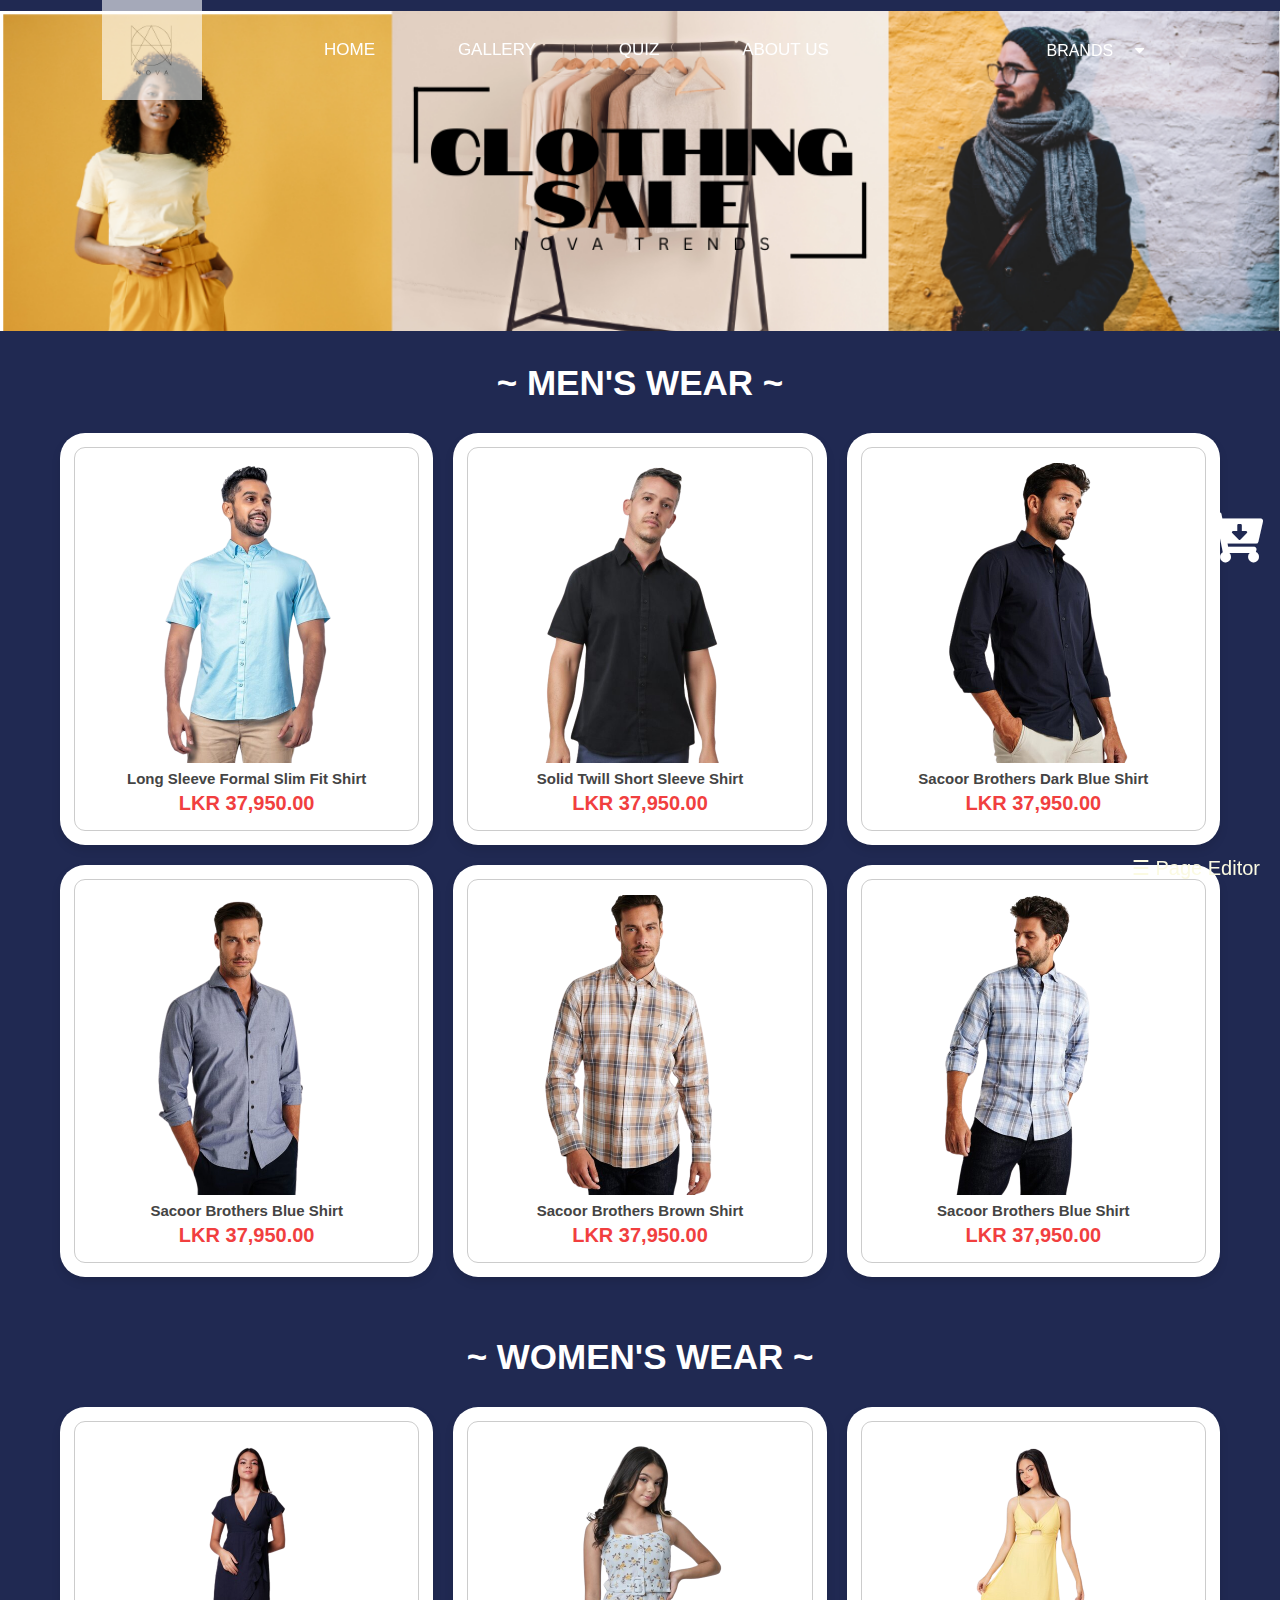
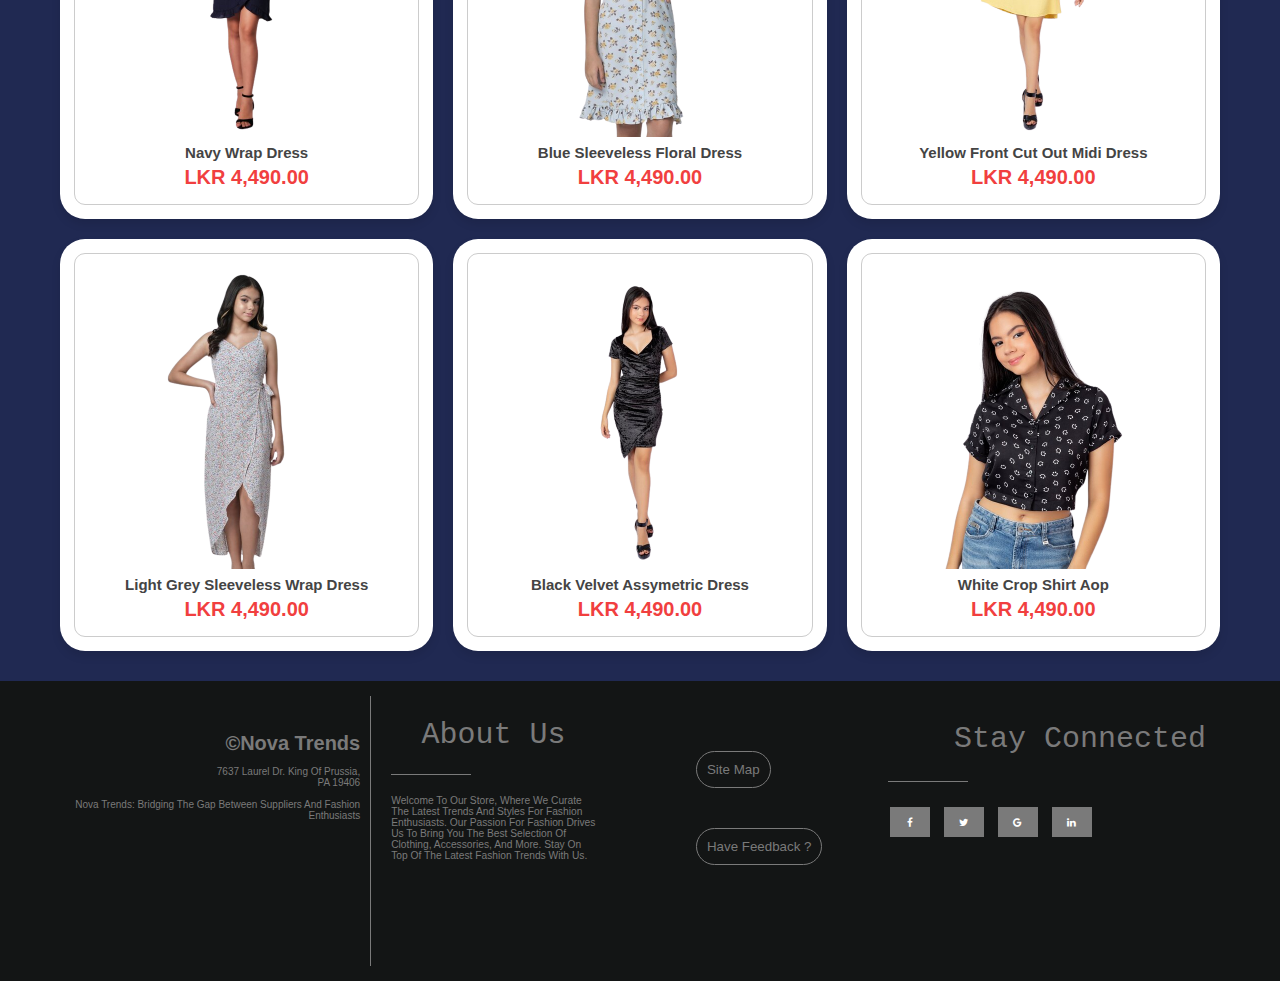
<file: index.html>
<!DOCTYPE html>
<html lang="en">
<head>
   <meta charset="UTF-8">
   <meta http-equiv="X-UA-Compatible" content="IE=edge">
   <meta name="viewport" content="width=device-width, initial-scale=1.0">
   <title>Clothes</title>
   
   <!-- font awesome cdn link  -->
   <link rel="stylesheet" href="https://cdnjs.cloudflare.com/ajax/libs/font-awesome/5.15.4/css/all.min.css">

   <!-- custom css file link  -->
   <link rel="stylesheet" href="style12.css">
   <link rel="stylesheet" href="ExternalStyleSheet.css">
   <link rel="stylesheet" href="editor.css">
   <link rel="stylesheet" href="cart.css">
   <!-- custom js file link  -->
   <script src="script.js" defer></script>
   <link rel="stylesheet" href="https://cdnjs.cloudflare.com/ajax/libs/font-awesome/4.7.0/css/font-awesome.min.css">
</head>
<body>
   <nav>
      <img class="mainlogo" src="images/LOGO.jpg" alt="Ralph Lauren" style="width:100px;height:100px;">
  
      <ul>
          <li><a href="main.html" class="active">HOME</a></li>
          <li><a href="new.html">GALLERY</a></li>                         
          <li><a href="Take Quiz.html">QUIZ</a></li>
          <li><a href="about.html">ABOUT US</a></li>  
      </ul>
      <div class="dropdown">
          <button class="dropbtn">BRANDS
            <i class="fa fa-caret-down"></i>
          </button>
          <div class="dropdown-content">
            <a href="Ralph Lauren.html">Ralph Lauren</a>
            <a href="louis.html">Louis Vuitton</a>
            <a href="rolex.html">Rolex</a>
            <a href="Nike.html">Nike</a>
          </div>
      </div>
  
  </nav>
  <div class="cart-box">
   <div class="cart-icon">
     <i class="fas fa-cart-arrow-down fa-5x"></i>
   </div>
   <div class="whole-cart-window hide">
     <h2>Shopping Bag</h2>
     <div class="cart-wrapper">
     </div>
     <div class="subtotal">Subtotal: LKR 0.00</div>
     <div class="checkout">Checkout</div>
   </div>
 </div>
  <div class="image">
    <img image="Back-iamge">
    <img src="images/cover3.png" alt="" width="100%"> 
  </div>
<div class="container">

   <h3 class="title"> ~ MEN'S WEAR ~ </h3>

   <div class="products-container">

      <div class="product" data-name="p-1">
         <img src="images4/1.png" alt="">
         <h3>Long Sleeve Formal Slim Fit Shirt</h3>
         <div class="price">LKR 37,950.00</div>
      </div>

      <div class="product" data-name="p-2">
        <img src="images4/2.png" alt="">
        <h3>Solid Twill Short Sleeve Shirt</h3>
        <div class="price">LKR 37,950.00</div>
     </div>

       <div class="product" data-name="p-3">
         <img src="images4/3.png" alt="">
         <h3>Sacoor Brothers Dark Blue Shirt</h3>
         <div class="price">LKR 37,950.00</div>
      </div>

       <div class="product" data-name="p-4">
         <img src="images4/4.png" alt="">
         <h3>Sacoor Brothers Blue Shirt</h3>
         <div class="price">LKR 37,950.00</div>
      </div>

       <div class="product" data-name="p-5">
         <img src="images4/5.png" alt="">
         <h3>Sacoor Brothers Brown Shirt</h3>
         <div class="price">LKR 37,950.00</div>
      </div>

       <div class="product" data-name="p-6">
         <img src="images4/6.png" alt="">
         <h3>Sacoor Brothers Blue Shirt</h3>
         <div class="price">LKR 37,950.00</div>
      </div>

   </div>

</div>
<div class="container">

  <h3 class="title"> ~ WOMEN'S WEAR ~ </h3>

  <div class="products-container">

     <div class="product" data-name="p-7">
        <img src="images/7.png" alt="">
        <h3>Navy Wrap Dress</h3>
         <div class="price">LKR 4,490.00</div>
     </div>

     <div class="product" data-name="p-8">
       <img src="images/8.png" alt="">
       <h3>Blue Sleeveless Floral Dress</h3>
       <div class="price">LKR 4,490.00</div>
    </div>

      <div class="product" data-name="p-9">
        <img src="images/9.png" alt="">
        <h3>Yellow Front Cut Out Midi Dress</h3>
        <div class="price">LKR 4,490.00</div>
     </div>

      <div class="product" data-name="p-10">
        <img src="images/10.png" alt="">
        <h3>Light Grey Sleeveless Wrap Dress</h3>
        <div class="price">LKR 4,490.00</div>
     </div>

      <div class="product" data-name="p-11">
        <img src="images/11.png" alt="">
        <h3> Black Velvet Assymetric Dress</h3>
        <div class="price">LKR 4,490.00</div>
     </div>

      <div class="product" data-name="p-12">
        <img src="images/12.png" alt="">
        <h3>White Crop Shirt Aop</h3>
        <div class="price">LKR 4,490.00</div>
     </div>

  </div>
</div>

<div class="products-preview">

   <div class="preview" data-target="p-1">
      <i class="fas fa-times"></i>
      <img src="images4/1.png" alt="">
      <h3>Long Sleeve Formal Slim Fit Shirt</h3>
      <div class="stars">
         <i class="fas fa-star"></i>
         <i class="fas fa-star"></i>
         <i class="fas fa-star"></i>
         <i class="fas fa-star"></i>
         <i class="fas fa-star-half-alt"></i>
         <span>( 250 )</span>
      </div>
      <p>*Clothes are not exchangeable *Product image may differ to actual due to photographic lighting*</p>
      <div class="price">LKR 37,950.00</div>
      <div class="buttons">
         <a href="checkout.html" class="buy">buy now</a>
         <a class="cart">add to cart</a>
      </div>
   </div>

   <div class="preview" data-target="p-2">
      <i class="fas fa-times"></i>
      <img src="images4/2.png" alt="">
      <h3>Solid Twill Short Sleeve Shirt</h3>
      <div class="stars">
         <i class="fas fa-star"></i>
         <i class="fas fa-star"></i>
         <i class="fas fa-star"></i>
         <i class="fas fa-star"></i>
         <i class="fas fa-star-half-alt"></i>
         <span>( 250 )</span>
      </div>
      <p>*Clothes are not exchangeable *Product image may differ to actual due to photographic lighting*</p>
      <div class="price">LKR 37,950.00</div>
      <div class="buttons">
         <a href="checkout.html" class="buy">buy now</a>
         <a class="cart">add to cart</a>
      </div>
   </div>

   <div class="preview" data-target="p-3">
      <i class="fas fa-times"></i>
      <img src="images4/3.png" alt="">
      <h3>Sacoor Brothers Dark Blue Shirt</h3>
      <div class="stars">
         <i class="fas fa-star"></i>
         <i class="fas fa-star"></i>
         <i class="fas fa-star"></i>
         <i class="fas fa-star"></i>
         <i class="fas fa-star-half-alt"></i>
         <span>( 250 )</span>
      </div>
      <p>*Clothes are not exchangeable *Product image may differ to actual due to photographic lighting*</p>
      <div class="price">LKR 37,950.00</div>
      <div class="buttons">
         <a href="checkout.html" class="buy">buy now</a>
         <a class="cart">add to cart</a>
      </div>
   </div>

   <div class="preview" data-target="p-4">
      <i class="fas fa-times"></i>
      <img src="images4/4.png" alt="">
      <h3>Sacoor Brothers Blue Shirt</h3>
      <div class="stars">
         <i class="fas fa-star"></i>
         <i class="fas fa-star"></i>
         <i class="fas fa-star"></i>
         <i class="fas fa-star"></i>
         <i class="fas fa-star-half-alt"></i>
         <span>( 250 )</span>
      </div>
      <p>*Clothes are not exchangeable *Product image may differ to actual due to photographic lighting*</p>
      <div class="price">LKR 37,950.00</div>
      <div class="buttons">
         <a href="checkout.html" class="buy">buy now</a>
         <a class="cart">add to cart</a>
      </div>
   </div>

   <div class="preview" data-target="p-5">
      <i class="fas fa-times"></i>
      <img src="images4/5.png" alt="">
      <h3>Sacoor Brothers Brown Shirt</h3>
      <div class="stars">
         <i class="fas fa-star"></i>
         <i class="fas fa-star"></i>
         <i class="fas fa-star"></i>
         <i class="fas fa-star"></i>
         <i class="fas fa-star-half-alt"></i>
         <span>( 250 )</span>
      </div>
      <p>*Clothes are not exchangeable *Product image may differ to actual due to photographic lighting*</p>
      <div class="price">LKR 37,950.00</div>
      <div class="buttons">
         <a href="checkout.html" class="buy">buy now</a>
         <a href="#" class="cart">add to cart</a>
      </div>
   </div>

   <div class="preview" data-target="p-6">
      <i class="fas fa-times"></i>
      <img src="images4/6.png" alt="">
      <h3>Sacoor Brothers Blue Shirt</h3>
      <div class="stars">
         <i class="fas fa-star"></i>
         <i class="fas fa-star"></i>
         <i class="fas fa-star"></i>
         <i class="fas fa-star"></i>
         <i class="fas fa-star-half-alt"></i>
         <span>( 250 )</span>
      </div>
      <p>*Clothes are not exchangeable *Product image may differ to actual due to photographic lighting*</p>
      <div class="price">LKR 4,490.00</div>
      <div class="buttons">
         <a href="checkout.html" class="buy">buy now</a>
         <a class="cart">add to cart</a>
      </div>
   </div>

   <div class="preview" data-target="p-7">
      <i class="fas fa-times"></i>
      <img src="images/7.png" alt="">
      <h3>Navy Wrap Dress</h3>
      <div class="stars">
         <i class="fas fa-star"></i>
         <i class="fas fa-star"></i>
         <i class="fas fa-star"></i>
         <i class="fas fa-star"></i>
         <i class="fas fa-star-half-alt"></i>
         <span>( 250 )</span>
      </div>
      <p>*Clothes are not exchangeable *Product image may differ to actual due to photographic lighting*</p>
      <div class="price">LKR 4,490.00</div>
      <div class="buttons">
         <a href="checkout.html" class="buy">buy now</a>
         <a class="cart">add to cart</a>
      </div>
   </div>

   <div class="preview" data-target="p-8">
      <i class="fas fa-times"></i>
      <img src="images/8.png" alt="">
      <h3>Blue Sleeveless Floral Dress</h3>
      <div class="stars">
         <i class="fas fa-star"></i>
         <i class="fas fa-star"></i>
         <i class="fas fa-star"></i>
         <i class="fas fa-star"></i>
         <i class="fas fa-star-half-alt"></i>
         <span>( 250 )</span>
      </div>
      <p>*Clothes are not exchangeable *Product image may differ to actual due to photographic lighting*</p>
      <div class="price">LKR 4,490.00</div>
      <div class="buttons">
         <a href="checkout.html" class="buy">buy now</a>
         <a class="cart">add to cart</a>
      </div>
   </div>

   <div class="preview" data-target="p-9">
      <i class="fas fa-times"></i>
      <img src="images/9.png" alt="">
      <h3>Yellow Front Cut Out Midi Dress</h3>
      <div class="stars">
         <i class="fas fa-star"></i>
         <i class="fas fa-star"></i>
         <i class="fas fa-star"></i>
         <i class="fas fa-star"></i>
         <i class="fas fa-star-half-alt"></i>
         <span>( 250 )</span>
      </div>
      <p>*Clothes are not exchangeable *Product image may differ to actual due to photographic lighting*</p>
      <div class="price">LKR 4,490.00</div>
      <div class="buttons">
         <a href="checkout.html" class="buy">buy now</a>
         <a class="cart">add to cart</a>
      </div>
   </div>

   <div class="preview" data-target="p-10">
      <i class="fas fa-times"></i>
      <img src="images/10.png" alt="">
      <h3>Light Grey Sleeveless Wrap Dress</h3>
      <div class="stars">
         <i class="fas fa-star"></i>
         <i class="fas fa-star"></i>
         <i class="fas fa-star"></i>
         <i class="fas fa-star"></i>
         <i class="fas fa-star-half-alt"></i>
         <span>( 250 )</span>
      </div>
      <p>*Clothes are not exchangeable *Product image may differ to actual due to photographic lighting*</p>
      <div class="price">LKR 4,490.00</div>
      <div class="buttons">
         <a href="checkout.html" class="buy">buy now</a>
         <a class="cart">add to cart</a>
      </div>
   </div>

   <div class="preview" data-target="p-11">
      <i class="fas fa-times"></i>
      <img src="images/11.png" alt="">
      <h3> Black Velvet Assymetric Dress</h3>
      <div class="stars">
         <i class="fas fa-star"></i>
         <i class="fas fa-star"></i>
         <i class="fas fa-star"></i>
         <i class="fas fa-star"></i>
         <i class="fas fa-star-half-alt"></i>
         <span>( 250 )</span>
      </div>
      <p>*Clothes are not exchangeable *Product image may differ to actual due to photographic lighting*</p>
      <div class="price">LKR 4,490.00</div>
      <div class="buttons">
         <a href="checkout.html" class="buy">buy now</a>
         <a class="cart">add to cart</a>
      </div>
   </div>

   <div class="preview" data-target="p-12">
      <i class="fas fa-times"></i>
      <img src="images/12.png" alt="">
      <h3>White Crop Shirt Aop</h3>
      <div class="stars">
         <i class="fas fa-star"></i>
         <i class="fas fa-star"></i>
         <i class="fas fa-star"></i>
         <i class="fas fa-star"></i>
         <i class="fas fa-star-half-alt"></i>
         <span>( 250 )</span>
      </div>

      <p>*Clothes are not exchangeable *Product image may differ to actual due to photographic lighting*</p>
      <div class="price">LKR 4,490.00</div>
      <div class="buttons">
         <a href="checkout.html" class="buy">buy now</a>
         <a class="cart">add to cart</a>
      </div>
   </div>
</div>
<script src="cart.js">  </script>
<footer class="footer" >
   <div class="footer-main">
       <div class="footer-row footer-left">
           <div class="footer-text">
               <h1>&copy;Nova Trends</h1>
               <br>
               <p>7637 Laurel Dr. King Of Prussia,</br> PA 19406</p>
               <br>
               <p>Nova Trends: Bridging the Gap Between Suppliers and Fashion Enthusiasts</p>
           </div>
       </div>
       <div class="footer-row footer-middle">
           <h2>About Us</h2>
           <div class="footer-right-line"></div>
           <p>Welcome to our store, where we curate the latest trends and styles for fashion enthusiasts. Our passion for fashion drives us to bring you the best selection of clothing, accessories, and more. Stay on top of the latest fashion trends with us.</p>
       </div>
       <div class="footer-row footer-middle-right">
           <div><a href="sitemap.html"><button class="button">Site Map</button></a></div>
           <div><a href="Feedback Form.html"> <button class="button">Have Feedback ?</button></a></div>
       </div>
       <div class="footer-row footer-right">
           <h2>Stay Connected</h2>
           <div class="footer-right-line"></div>
           <div class="links">
               <div class="icons"><a href="#" class="fa fa-facebook"></a></div>
               <div class="icons"><a href="#" class="fa fa-twitter"></a></div>
               <div class="icons"><a href="#" class="fa fa-google"></a></div>
               <div class="icons"><a href="#" class="fa fa-linkedin"></a></div>
           </div>
       </div>
   </div>
</footer>

<script>
   window.addEventListener('scroll', function() {
   const nav = document.querySelector('nav');
   const navHeight = nav.offsetHeight;
   const scrollTop = window.pageYOffset || document.documentElement.scrollTop;
   if (scrollTop > navHeight) {
       nav.classList.add('scrolled', 'nav-background');
   } else {
       nav.classList.remove('scrolled', 'nav-background');
   }
});

</script>
<script>
   function openNav() {
     document.getElementById("myNav").style.width = "100%";
   }
   
   function closeNav() {
     document.getElementById("myNav").style.width = "0%";
   }
</script>


<div id="myNav" class="overlay">
   <a href="javascript:void(0)" class="closebtn" onclick="closeNav()">&times;</a>
   <div class="overlay-content">
   <div class="student"> STUDENT 1<br>Editor: Ravindu Sankalpa<br>
   Student ID:20220920<br><p>Tasks Completed:<br>Presentation Page<br>Buy products<br>External CSS<br>Nike(Extra content page)</p></div>
   </div>
</div>

<div id="right-bottom"><span style="font-size:20px;cursor:pointer;position:fixed;bottom:20px;right:20px;color:#fbfae2;" onclick="openNav()">&#9776; Page Editor</span>
</div>
</body>
<script src="cart.js">  </script>
</html>
</file>
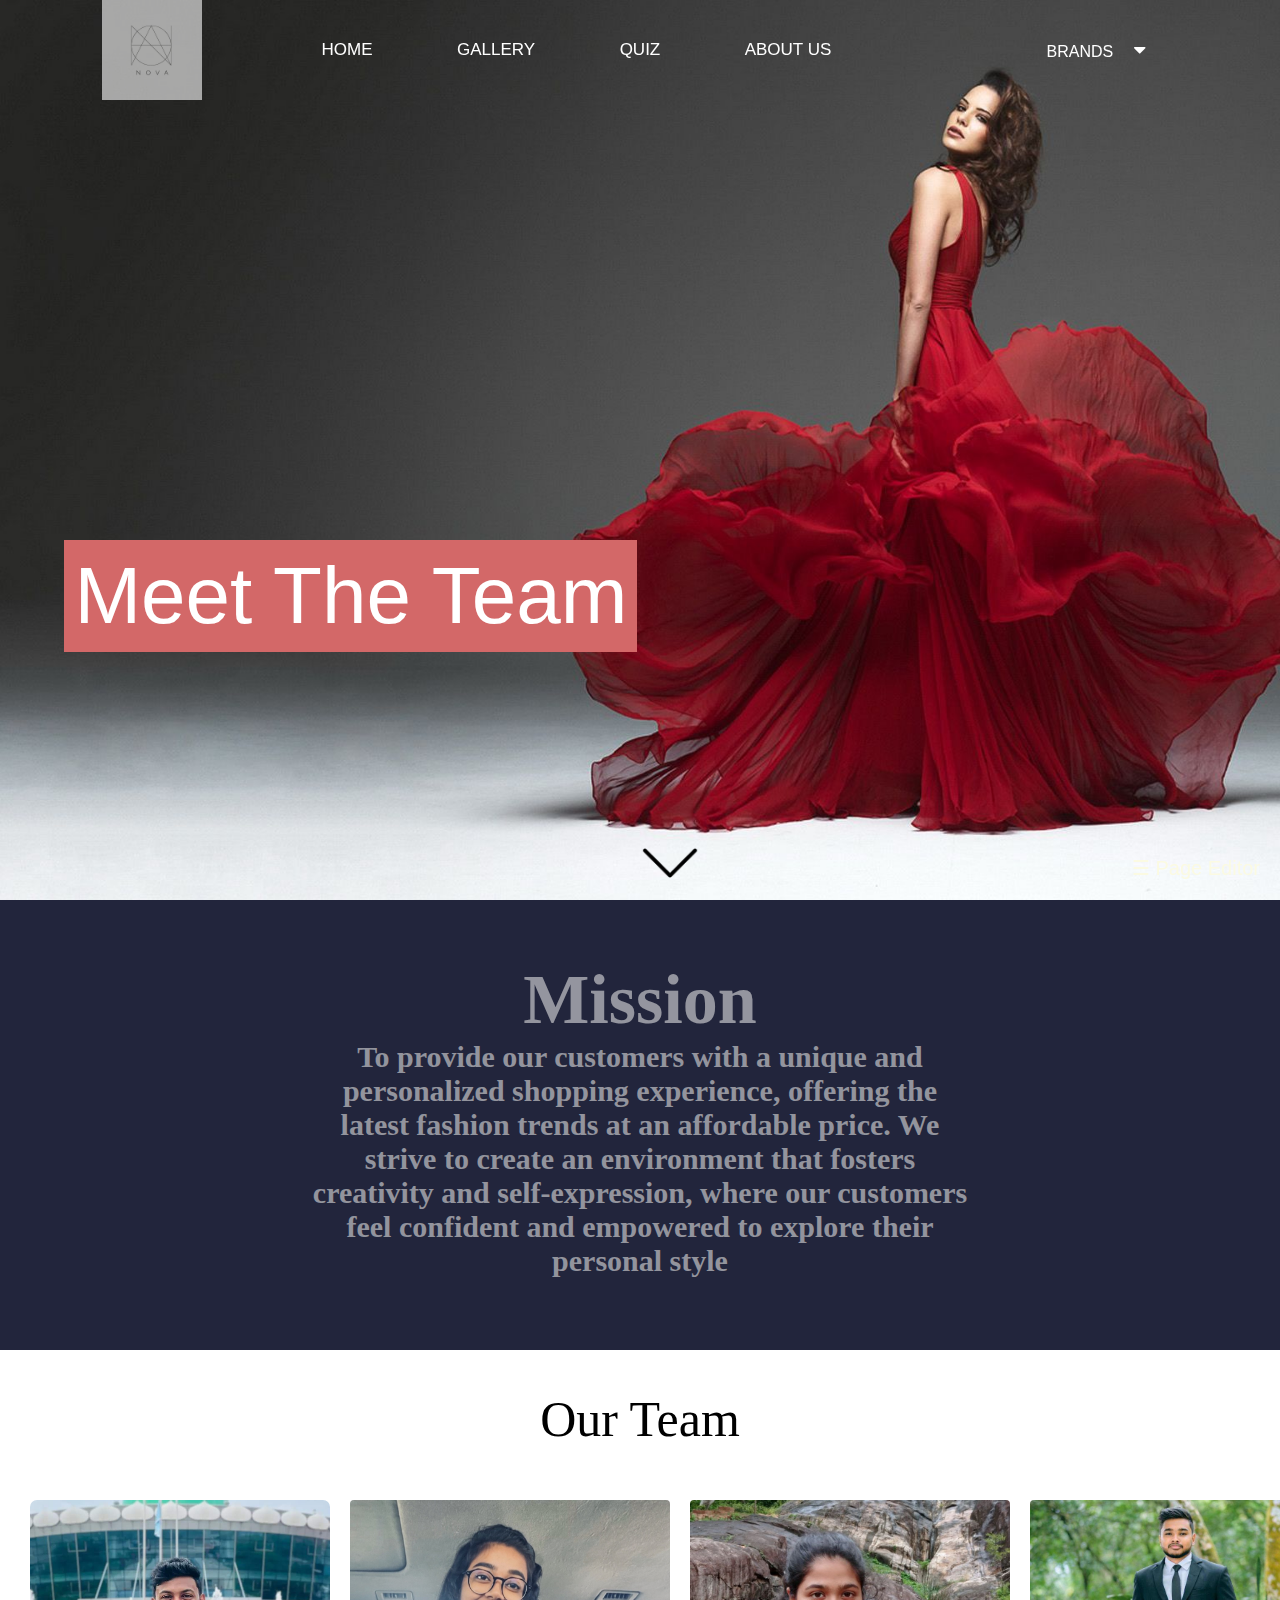
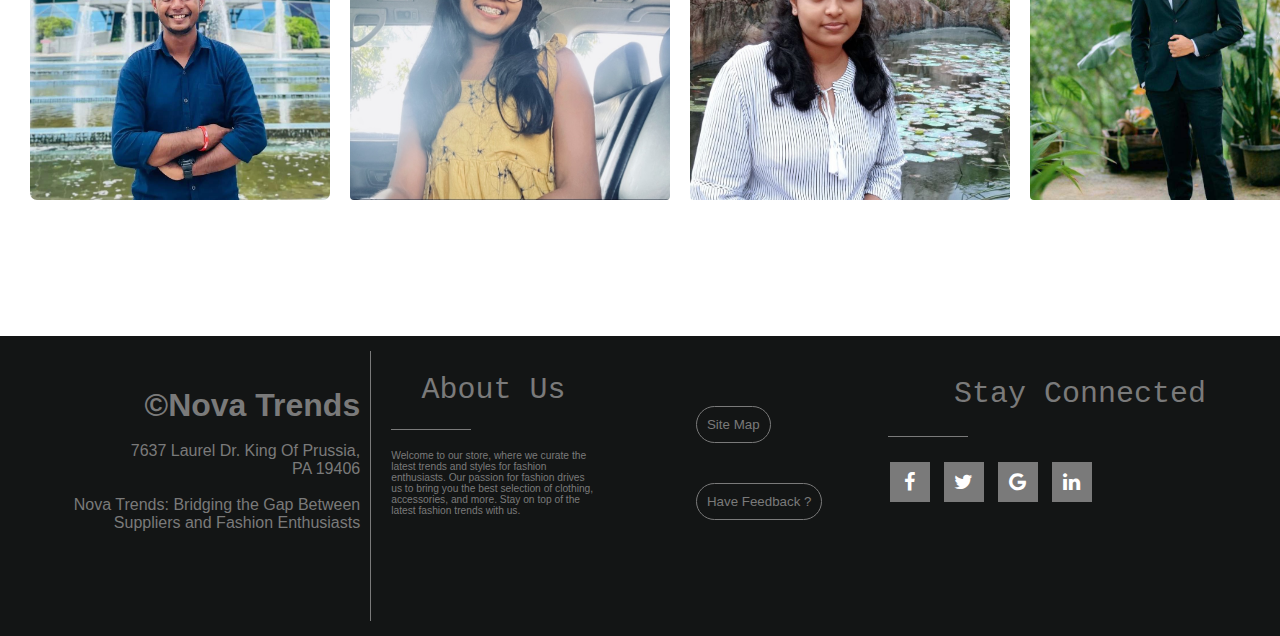
<file: about.html>
<!DOCTYPE html>
<html lang="en">
    <head><title>about</title>
        <!-- global styles -->
    <link rel="stylesheet" href="https://cdnjs.cloudflare.com/ajax/libs/font-awesome/4.7.0/css/font-awesome.min.css">
    
    
    <!--    local styles-->
    <link rel="stylesheet" href="aboutnew.css" type="text/css">
    <link rel="stylesheet" href="ExternalStyleSheet.css" type="text/css">
    <!--    local js-->
     <script src="about.js"></script>
    
     <script>

        function openNav() {
          document.getElementById("myNav").style.width = "100%";
        }
        
        function closeNav() {
          document.getElementById("myNav").style.width = "0%";
        }
    </script>
    
    </head>

<body>
    
    <div class="main">
        <nav>
            <img class="mainlogo" src="images/LOGO.jpg" alt="Ralph Lauren" style="width:100px;height:100px;">

            <ul>
                <li><a href="main.html" class="active">HOME</a></li>
                <li><a href="new.html">GALLERY</a></li>                         
                <li><a href="Take Quiz.html">QUIZ</a></li>
                <li><a href="about.html">ABOUT US</a></li>  
            </ul>
            <div class="dropdown">
                <button class="dropbtn">BRANDS
                  <i class="fa fa-caret-down"></i>
                </button>
                <div class="dropdown-content">
                  <a href="Ralph Lauren.html">Ralph Lauren</a>
                  <a href="louis.html">Louis Vuitton</a>
                  <a href="rolex.html">Rolex</a>
                  <a href="Nike.html">Nike</a>
                </div>
            </div>

        </nav>
        

        <div class="main">
        <div class="header">
            <a href="#meet-the-team"><img src="images/down-arrow.png" alt=down""></a>
            <text id="meet-the-team">Meet The Team</text>
        </div>
        <div id="middle-text">
            <text>
                <h1 id="line-one">Mission</h1>
                <p id="line-two">To provide our customers with a unique and personalized shopping experience, offering the latest fashion trends at an affordable price. We strive to create an environment that fosters creativity and self-expression, where our customers feel confident and empowered to explore their personal style</p>
            </text>
        </div>

    </div>
        <div class="before-images">
        <text>Our Team</text>
        </div>
<!--    group-images-->

    <div class="container">
    <div class="box">
        <div class="box-row">
            <div class="box-cell box1 hover-wrapper-1"
                 onmouseover="changeColor01('#22253c');showText01('Ravindu Sankalpa <br> Student 01')"
                 onmouseout="changeColor01('white');hideText01()">
                <img src="images/ravindu.jpeg" alt="Ravindu" class="image-hover1">
            </div>
            <div class="box-cell box2 hover-wrapper-2"
                 onmouseover="changeColor02('#22253c');showText02('Sandesi Ariyaratne <br> Student 02')"
                 onmouseout="changeColor02('white');hideText02()">
                <img src="images/sandesi.jpg" alt="Sandesi" class="image-hover2">
            </div>
            <div class="box-cell box3 hover-wrapper-3"
                 onmouseover="changeColor03('#22253c');showText03('Asini Perera <br> Student 03')"
                 onmouseout="changeColor03('white');hideText03()">
                <img src="images/asini.jpeg" alt="Asini" class="image-hover3">
            </div>
            <div class="box-cell box4 hover-wrapper-4"
                 onmouseover="changeColor04('#22253c');showText04('Harindu Samarasinghe <br> Student 04')"
                 onmouseout="changeColor04('white');hideText04()">
                <img src="images/harindu.jpeg" alt="Harindu" class="image-hover4">
            </div>
        </div>

    </div>

    </div>
    <div class="container-1">
        <div class="box">
            <div class="box-row">
                <div class="box-cell box1" id="hover-show1">

                </div>
                <div class="box-cell box2" id="hover-show2">

                </div>
                <div class="box-cell box3" id="hover-show3">

                </div>
                <div class="box-cell box4" id="hover-show4">

                </div>
            </div>

        </div>

    </div>
    
<footer class="footer" >
    <div class="footer-main">
        <div class="footer-row footer-left">
            <div class="footer-text">
                <h1>&copy;Nova Trends</h1>
                <br>
                <p>7637 Laurel Dr. King Of Prussia,</br> PA 19406</p>
                <br>
                <p>Nova Trends: Bridging the Gap Between Suppliers and Fashion Enthusiasts</p>
            </div>
        </div>
        <div class="footer-row footer-middle">
            <h2>About Us</h2>
            <div class="footer-right-line"></div>
            <p>Welcome to our store, where we curate the latest trends and styles for fashion enthusiasts. Our passion for fashion drives us to bring you the best selection of clothing, accessories, and more. Stay on top of the latest fashion trends with us.</p>
        </div>
        <div class="footer-row footer-middle-right">
            <div><a href="sitemap.html"><button class="button">Site Map</button></a></div>
            <div><a href="Feedback Form.html"> <button class="button">Have Feedback ?</button></a></div>
        </div>
        <div class="footer-row footer-right">
            <h2>Stay Connected</h2>
            <div class="footer-right-line"></div>
            <div class="links">
                <div class="icons"><a href="#" class="fa fa-facebook"></a></div>
                <div class="icons"><a href="#" class="fa fa-twitter"></a></div>
                <div class="icons"><a href="#" class="fa fa-google"></a></div>
                <div class="icons"><a href="#" class="fa fa-linkedin"></a></div>
            </div>
        </div>
    </div>

  </footer>
  
  <div id="right-bottom"><span style="font-size:20px;cursor:pointer;position:fixed;bottom:20px;right:20px;color:#fbfae2;" onclick="openNav()">&#9776; Page Editor</span>
  </div>
  </div>
</div>


  <script>
    window.addEventListener('scroll', function() {
    const nav = document.querySelector('nav');
    const navHeight = nav.offsetHeight;
    const scrollTop = window.pageYOffset || document.documentElement.scrollTop;
    if (scrollTop > navHeight) {
        nav.classList.add('scrolled', 'nav-background');
    } else {
        nav.classList.remove('scrolled', 'nav-background');
    }
  });
  </script>
</body>


</html>
</file>
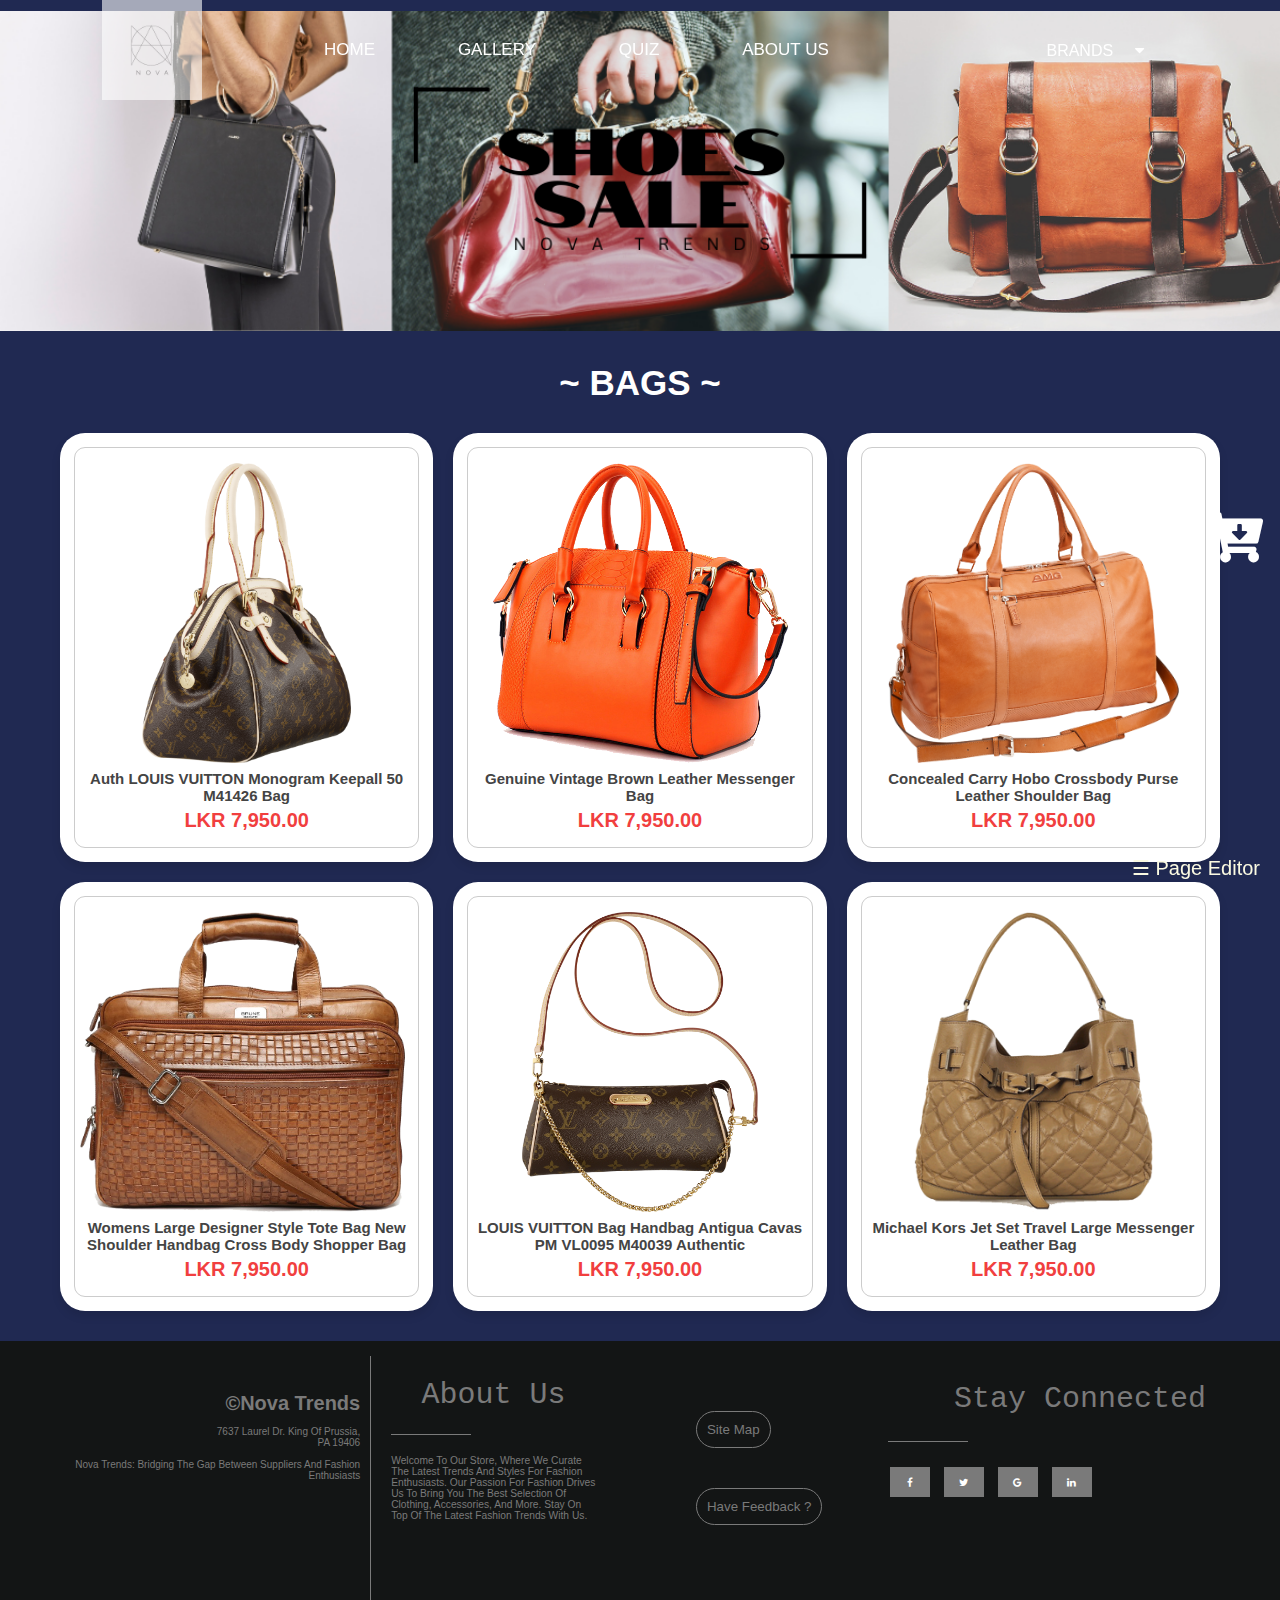
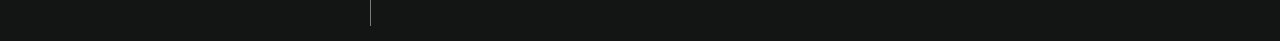
<file: bags.html>
<!DOCTYPE html>
<html lang="en">
<head>
    <title>Bags</title>
   <meta charset="UTF-8">
   <meta http-equiv="X-UA-Compatible" content="IE=edge">
   <meta name="viewport" content="width=device-width, initial-scale=1.0">
  
   
   <!-- font awesome cdn link  -->
   <link rel="stylesheet" href="https://cdnjs.cloudflare.com/ajax/libs/font-awesome/5.15.4/css/all.min.css">

   <!-- custom css file link  -->
   <link rel="stylesheet" href="style12.css">
   <link rel="stylesheet" href="ExternalStyleSheet.css">
   <link rel="stylesheet" href="editor.css">
   <link rel="stylesheet" href="cart.css">
   <!-- custom js file link  -->
   <script src="script.js" defer></script>
   <link rel="stylesheet" href="https://cdnjs.cloudflare.com/ajax/libs/font-awesome/4.7.0/css/font-awesome.min.css">
   

   
</head>
<body>
    <nav>
        <img class="mainlogo" src="images/LOGO.jpg" alt="Ralph Lauren" style="width:100px;height:100px;">
    
        <ul>
            <li><a href="main.html" class="active">HOME</a></li>
            <li><a href="new.html">GALLERY</a></li>                         
            <li><a href="Take Quiz.html">QUIZ</a></li>
            <li><a href="about.html">ABOUT US</a></li>  
        </ul>
        <div class="dropdown">
            <button class="dropbtn">BRANDS
              <i class="fa fa-caret-down"></i>
            </button>
            <div class="dropdown-content">
              <a href="Ralph Lauren.html">Ralph Lauren</a>
              <a href="louis.html">Louis Vuitton</a>
              <a href="rolex.html">Rolex</a>
              <a href="Nike.html">Nike</a>
            </div>
        </div>
    </nav>
    <div class="cart-box">
        <div class="cart-icon">
          <i class="fas fa-cart-arrow-down fa-5x"></i>
        </div>
        <div class="whole-cart-window hide">
          <h2>Shopping Bag</h2>
          <div class="cart-wrapper">
          </div>
          <div class="subtotal">Subtotal: LKR 0.00</div>
          <div class="checkout">Checkout</div>
          
        </div>
      </div>
  <div class="image">
    <img image="Back-iamge">
    <img src="images/cover5.png" alt="" width="100%"> 
  </div>
  
<div class="container">
    <h3 class="title"> ~ BAGS ~ </h3>
   <div class="products-container">

      <div class="product" data-name="p-1">
         <img src="images/19.png" alt="">
         <h3>Auth LOUIS VUITTON Monogram Keepall 50 M41426 bag </h3>
         <div class="price">LKR 7,950.00</div>
      </div>

      <div class="product" data-name="p-2">
        <img src="images/20.png" alt="">
        <h3>Genuine Vintage Brown Leather Messenger Bag</h3>
        <div class="price">LKR 7,950.00</div>
     </div>

       <div class="product" data-name="p-3">
         <img src="images/21.png" alt="">
         <h3>Concealed Carry Hobo Crossbody Purse Leather Shoulder Bag </h3>
         <div class="price">LKR 7,950.00</div>
      </div>

       <div class="product" data-name="p-4">
         <img src="images/22.png" alt="">
         <h3>Womens Large Designer Style Tote Bag New Shoulder Handbag Cross Body Shopper Bag
        </h3>
         <div class="price">LKR 7,950.00</div>
      </div>

       <div class="product" data-name="p-5">
         <img src="images/23.png" alt="">
         <h3>LOUIS VUITTON Bag Handbag Antigua Cavas PM VL0095 M40039 Authentic</h3>
         <div class="price">LKR 7,950.00</div>
      </div>

       <div class="product" data-name="p-6">
         <img src="images/24.png" alt="">
         <h3>Michael Kors Jet Set Travel Large Messenger Leather Bag </h3>
         <div class="price">LKR 7,950.00</div>
      </div>

   </div>

</div>


<div class="products-preview">

   <div class="preview" data-target="p-1">
      <i class="fas fa-times"></i>
      <img src="images/19.png" alt="">
      <h3>Auth LOUIS VUITTON Monogram Keepall 50 M41426 bag</h3>
      <div class="stars">
         <i class="fas fa-star"></i>
         <i class="fas fa-star"></i>
         <i class="fas fa-star"></i>
         <i class="fas fa-star"></i>
         <i class="fas fa-star-half-alt"></i>
         <span>( 250 )</span>
      </div>
      <p>
          *Bags are not exchangeable *Product image may differ to actual due to photographic lighting*</p>
      <div class="price">LKR 7,950.00</div>
      <div class="buttons">
         <a href="checkout.html" class="buy">buy now</a>
         <a class="cart">add to cart</a>
      </div>
      
   </div>

   <div class="preview" data-target="p-2">
      <i class="fas fa-times"></i>
      <img src="images/20.png" alt="">
      <h3>Genuine Vintage Brown Leather Messenger Bag</h3>
      <div class="stars">
         <i class="fas fa-star"></i>
         <i class="fas fa-star"></i>
         <i class="fas fa-star"></i>
         <i class="fas fa-star"></i>
         <i class="fas fa-star-half-alt"></i>
         <span>( 250 )</span>
      </div>
      <p>
        *Bags are not exchangeable *Product image may differ to actual due to photographic lighting*</p>
      <div class="price">LKR 7,950.00</div>
      <div class="buttons">
         <a href="checkout.html" class="buy">buy now</a>
         <a class="cart">add to cart</a>
      </div>
   </div>

   <div class="preview" data-target="p-3">
      <i class="fas fa-times"></i>
      <img src="images/21.png" alt="">
      <h3>Concealed Carry Hobo Crossbody Purse Leather Shoulder Bag</h3>
      <div class="stars">
         <i class="fas fa-star"></i>
         <i class="fas fa-star"></i>
         <i class="fas fa-star"></i>
         <i class="fas fa-star"></i>
         <i class="fas fa-star-half-alt"></i>
         <span>( 250 )</span>
      </div>
      <p>
        *Bags are not exchangeable *Product image may differ to actual due to photographic lighting*</p>
      <div class="price">LKR 7,950.00</div>
      <div class="buttons">
         <a href="checkout.html" class="buy">buy now</a>
         <a class="cart">add to cart</a>
      </div>
   </div>

   <div class="preview" data-target="p-4">
      <i class="fas fa-times"></i>
      <img src="images/22.png" alt="">
      <h3>Womens Large Designer Style Tote Bag New Shoulder Handbag Cross Body Shopper Bag</h3>
      <div class="stars">
         <i class="fas fa-star"></i>
         <i class="fas fa-star"></i>
         <i class="fas fa-star"></i>
         <i class="fas fa-star"></i>
         <i class="fas fa-star-half-alt"></i>
         <span>( 250 )</span>
      </div>
      <p>
        *Bags are not exchangeable *Product image may differ to actual due to photographic lighting*</p>
      <div class="price">LKR 7,950.00</div>
      <div class="buttons">
         <a href="checkout.html" class="buy">buy now</a>
         <a class="cart">add to cart</a>
      </div>
   </div>

   <div class="preview" data-target="p-5">
      <i class="fas fa-times"></i>
      <img src="images/23.png" alt="">
      <h3>LOUIS VUITTON Bag Handbag Antigua Cavas PM VL0095 M40039 Authentic</h3>
      <div class="stars">
         <i class="fas fa-star"></i>
         <i class="fas fa-star"></i>
         <i class="fas fa-star"></i>
         <i class="fas fa-star"></i>
         <i class="fas fa-star-half-alt"></i>
         <span>( 250 )</span>
      </div>
      <p> 
        *Bags are not exchangeable *Product image may differ to actual due to photographic lighting*</p>
      <div class="price">LKR 7,950.00</div>
      <div class="buttons">
         <a href="checkout.html" class="buy">buy now</a>
         <a class="cart">add to cart</a>
      </div>
   </div>

   <div class="preview" data-target="p-6">
      <i class="fas fa-times"></i>
      <img src="images/24.png" alt="">
      <h3>Michael Kors Jet Set Travel Large Messenger Leather Bag </h3>
      <div class="stars">
         <i class="fas fa-star"></i>
         <i class="fas fa-star"></i>
         <i class="fas fa-star"></i>
         <i class="fas fa-star"></i>
         <i class="fas fa-star-half-alt"></i>
         <span>( 250 )</span>
      </div>
      <p> *Bags are not exchangeable *Product image may differ to actual due to photographic lighting*</p>
      <div class="price">LKR 7,950.00</div>
      <div class="buttons">
         <a href="checkout.html" class="buy">buy now</a>
         <a class="cart">add to cart</a>
      </div>
   </div>

</div>

<script src="cart.js">  </script>

<footer class="footer" >
    <div class="footer-main">
        <div class="footer-row footer-left">
            <div class="footer-text">
                <h1>&copy;Nova Trends</h1>
                <br>
                <p>7637 Laurel Dr. King Of Prussia,</br> PA 19406</p>
                <br>
                <p>Nova Trends: Bridging the Gap Between Suppliers and Fashion Enthusiasts</p>
            </div>
        </div>
        <div class="footer-row footer-middle">
            <h2>About Us</h2>
            <div class="footer-right-line"></div>
            <p>Welcome to our store, where we curate the latest trends and styles for fashion enthusiasts. Our passion for fashion drives us to bring you the best selection of clothing, accessories, and more. Stay on top of the latest fashion trends with us.</p>
        </div>
        <div class="footer-row footer-middle-right">
            <div><a href="sitemap.html"><button class="button">Site Map</button></a></div>
            <div><a href="Feedback Form.html"> <button class="button">Have Feedback ?</button></a></div>
        </div>
        <div class="footer-row footer-right">
            <h2>Stay Connected</h2>
            <div class="footer-right-line"></div>
            <div class="links">
                <div class="icons"><a href="#" class="fa fa-facebook"></a></div>
                <div class="icons"><a href="#" class="fa fa-twitter"></a></div>
                <div class="icons"><a href="#" class="fa fa-google"></a></div>
                <div class="icons"><a href="#" class="fa fa-linkedin"></a></div>
            </div>
        </div>
    </div>
</footer>

<script>
    window.addEventListener('scroll', function() {
    const nav = document.querySelector('nav');
    const navHeight = nav.offsetHeight;
    const scrollTop = window.pageYOffset || document.documentElement.scrollTop;
    if (scrollTop > navHeight) {
        nav.classList.add('scrolled', 'nav-background');
    } else {
        nav.classList.remove('scrolled', 'nav-background');
    }
});

</script>
<script>
    window.addEventListener('scroll', function() {
    const nav = document.querySelector('nav');
    const navHeight = nav.offsetHeight;
    const scrollTop = window.pageYOffset || document.documentElement.scrollTop;
    if (scrollTop > navHeight) {
        nav.classList.add('scrolled', 'nav-background');
    } else {
        nav.classList.remove('scrolled', 'nav-background');
    }
 });
 
 </script>
 <script>
    function openNav() {
      document.getElementById("myNav").style.width = "100%";
    }
    
    function closeNav() {
      document.getElementById("myNav").style.width = "0%";
    }
 </script>
 
 
 <div id="myNav" class="overlay">
    <a href="javascript:void(0)" class="closebtn" onclick="closeNav()">&times;</a>
    <div class="overlay-content">
    <div class="student"> STUDENT 1<br>Editor: Ravindu Sankalpa<br>
    Student ID:20220920<br><p>Tasks Completed:<br>Presentation Page<br>Buy products<br>External CSS<br>Nike(Extra content page)</p></div>
    </div>
 </div>
 
 <div id="right-bottom"><span style="font-size:20px;cursor:pointer;position:fixed;bottom:20px;right:20px;color:#fbfae2;" onclick="openNav()">&#9776; Page Editor</span>
 </div>
</body>
<script src="cart.js">  </script>
</html>
</file>
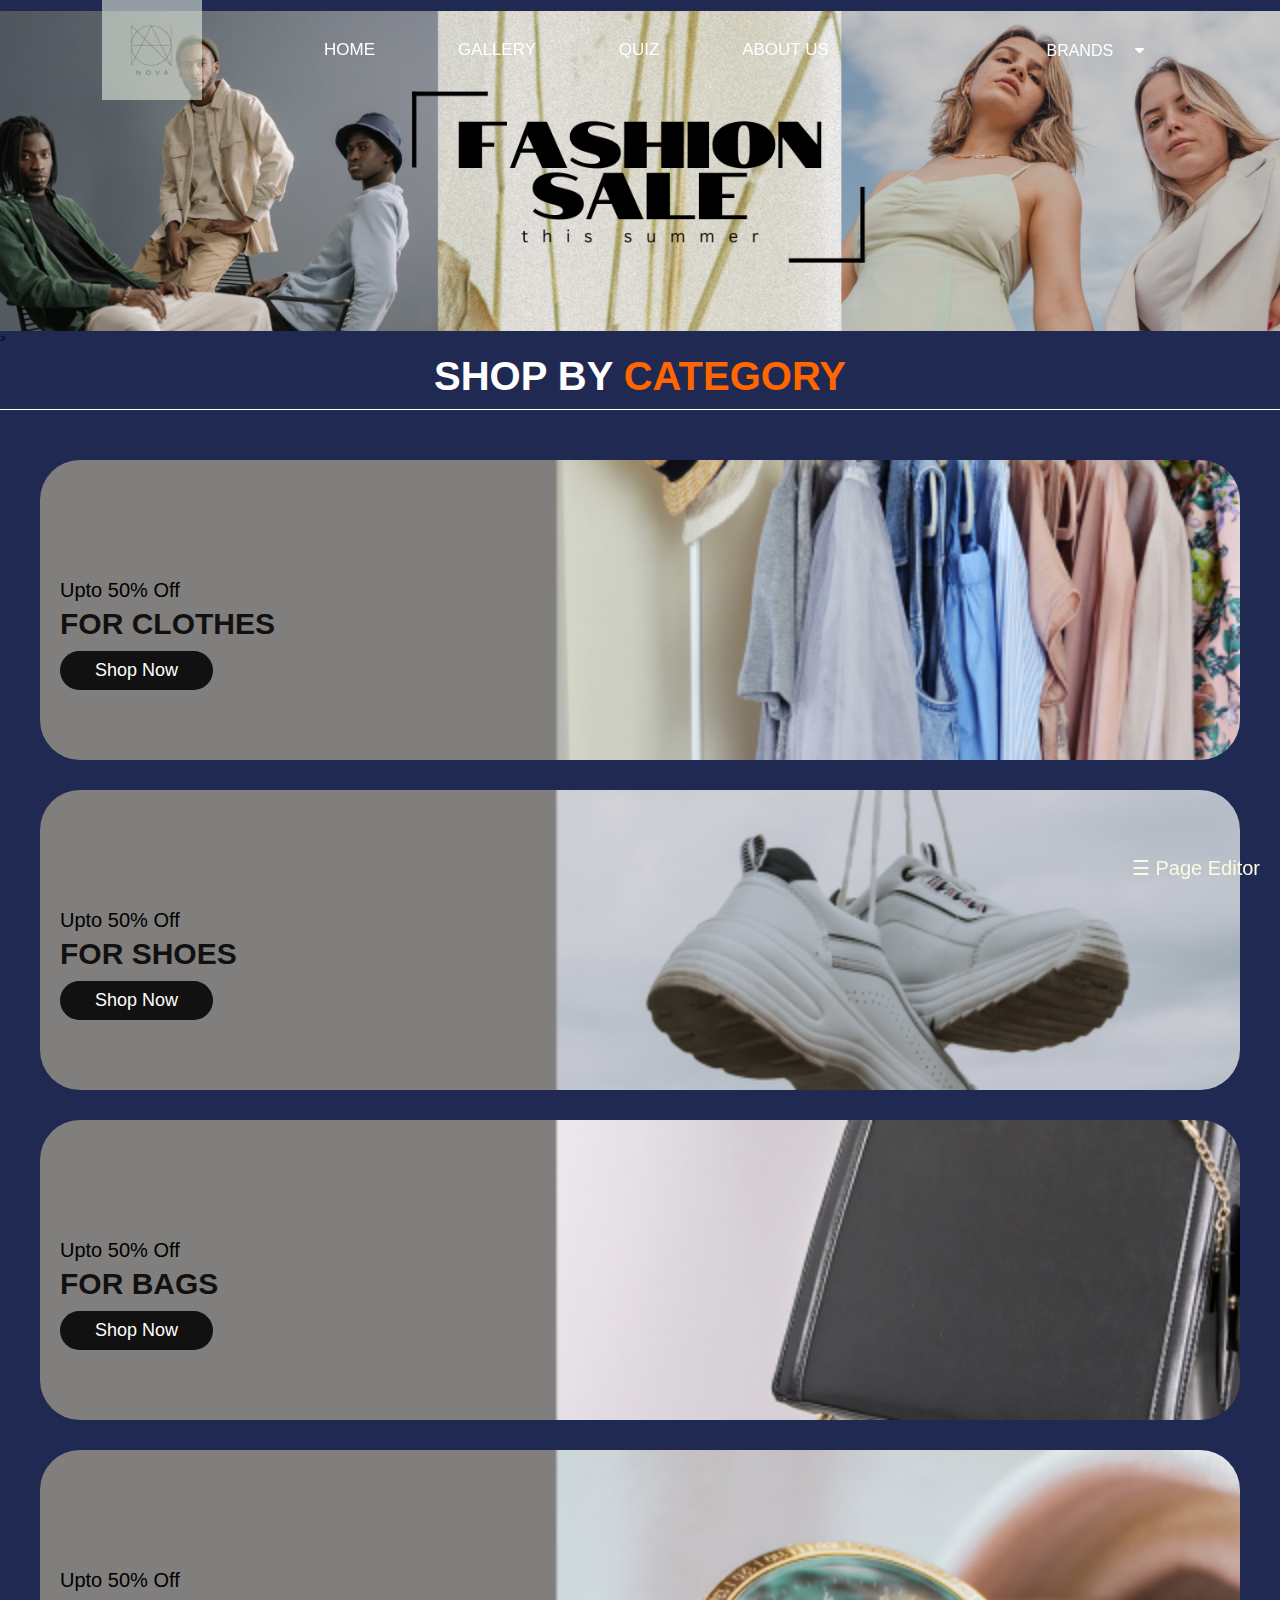
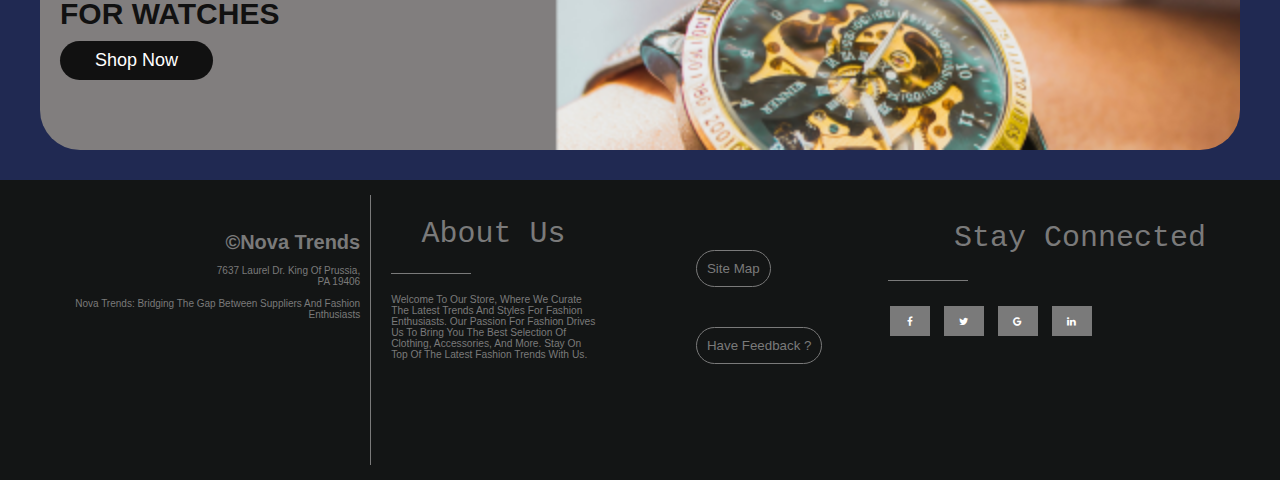
<file: category.html>
<!DOCTYPE html>
<html lang="en">
<head>
   <meta charset="UTF-8">
   <meta http-equiv="X-UA-Compatible" content="IE=edge">
   <meta name="viewport" content="width=device-width, initial-scale=1.0">
   <title>Category</title>
   <!-- font awesome cdn link  -->
   <link rel="stylesheet" href="https://cdnjs.cloudflare.com/ajax/libs/font-awesome/5.15.4/css/all.min.css">

   <!-- custom css file link  -->
   <link rel="stylesheet" href="style12.css">
   <link rel="stylesheet" href="ExternalStyleSheet.css">
   <link rel="stylesheet" href="editor.css">
   <!-- custom js file link  -->
   <script src="script.js" defer></script>
   <link rel="stylesheet" href="https://cdnjs.cloudflare.com/ajax/libs/font-awesome/4.7.0/css/font-awesome.min.css">
   


</head>
<body>
    <nav>
        <img class="mainlogo" src="images4/LOGO.png" alt="Ralph Lauren" style="width:100px;height:100px;">
    
        <ul>
            <li><a href="main.html" class="active">HOME</a></li>
            <li><a href="new.html">GALLERY</a></li>                         
            <li><a href="Take Quiz.html">QUIZ</a></li>
            <li><a href="about.html">ABOUT US</a></li>  
        </ul>
        <div class="dropdown">
            <button class="dropbtn">BRANDS
              <i class="fa fa-caret-down"></i>
            </button>
            <div class="dropdown-content">
              <a href="Ralph Lauren.html">Ralph Lauren</a>
              <a href="louis.html">Louis Vuitton</a>
              <a href="rolex.html">Rolex</a>
              <a href="Nike.html">Nike</a>
            </div>
        </div>
    
    </nav>
    
  <div class="image">
    <img image="Back-iamge">
    <img src="images4/tump.png" alt="" width="100%"> 
  </div>
>
<section class="category">

   <h1 class="heading"> shop by <span>category</span> </h1>

   <div class="box-container">

       <div class="box">
           <img src="images4/cat-1.png" alt="">
           <div class="content">
               <span>upto 50% off</span>
               <h3>for Clothes</h3>
               <a href="index.html" class="btn">shop now</a>
           </div>
       </div>

       <div class="box">
           <img src="images4/cat-2.png" alt="">
           <div class="content">
               <span>upto 50% off</span>
               <h3>for Shoes</h3>
               <a href="shoes.html" class="btn">shop now</a>
           </div>
       </div>
       <div class="box">
        <img src="images4/cat-3.png" alt="">
        <div class="content">
            <span>upto 50% off</span>
            <h3>for Bags</h3>
            <a href="bags.html" class="btn">shop now</a>
        </div>
    </div>

    <div class="box">
        <img src="images4/cat-4.png" alt="">
        <div class="content">
            <span>upto 50% off</span>
            <h3>for Watches</h3>
            <a href="watches.html" class="btn">shop now</a>
        </div>
    </div>
       
   </div>

</section>
<footer class="footer" >
    <div class="footer-main">
        <div class="footer-row footer-left">
            <div class="footer-text">
                <h1>&copy;Nova Trends</h1>
                <br>
                <p>7637 Laurel Dr. King Of Prussia,</br> PA 19406</p>
                <br>
                <p>Nova Trends: Bridging the Gap Between Suppliers and Fashion Enthusiasts</p>
            </div>
        </div>
        <div class="footer-row footer-middle">
            <h2>About Us</h2>
            <div class="footer-right-line"></div>
            <p>Welcome to our store, where we curate the latest trends and styles for fashion enthusiasts. Our passion for fashion drives us to bring you the best selection of clothing, accessories, and more. Stay on top of the latest fashion trends with us.</p>
        </div>
        <div class="footer-row footer-middle-right">
            <div><a href="sitemap.html"><button class="button">Site Map</button></a></div>
            <div><a href="Feedback Form.html"> <button class="button">Have Feedback ?</button></a></div>
        </div>
        <div class="footer-row footer-right">
            <h2>Stay Connected</h2>
            <div class="footer-right-line"></div>
            <div class="links">
                <div class="icons"><a href="#" class="fa fa-facebook"></a></div>
                <div class="icons"><a href="#" class="fa fa-twitter"></a></div>
                <div class="icons"><a href="#" class="fa fa-google"></a></div>
                <div class="icons"><a href="#" class="fa fa-linkedin"></a></div>
            </div>
        </div>
    </div>
</footer>

<script>
    window.addEventListener('scroll', function() {
    const nav = document.querySelector('nav');
    const navHeight = nav.offsetHeight;
    const scrollTop = window.pageYOffset || document.documentElement.scrollTop;
    if (scrollTop > navHeight) {
        nav.classList.add('scrolled', 'nav-background');
    } else {
        nav.classList.remove('scrolled', 'nav-background');
    }
});

</script>
<script>
    function openNav() {
      document.getElementById("myNav").style.width = "100%";
    }
    
    function closeNav() {
      document.getElementById("myNav").style.width = "0%";
    }
</script>


<div id="myNav" class="overlay">
    <a href="javascript:void(0)" class="closebtn" onclick="closeNav()">&times;</a>
    <div class="overlay-content">
    <div class="student"> STUDENT 1<br>Editor: Ravindu Sankalpa<br>
    Student ID:20220920<br><p>Tasks Completed:<br>Presentation Page<br>Buy products<br>External CSS<br>Nike(Extra content page)</p></div>
    </div>
</div>

<div id="right-bottom"><span style="font-size:20px;cursor:pointer;position:fixed;bottom:20px;right:20px;color:#fbfae2;" onclick="openNav()">&#9776; Page Editor</span>
</div>
</body>
</html>
</file>
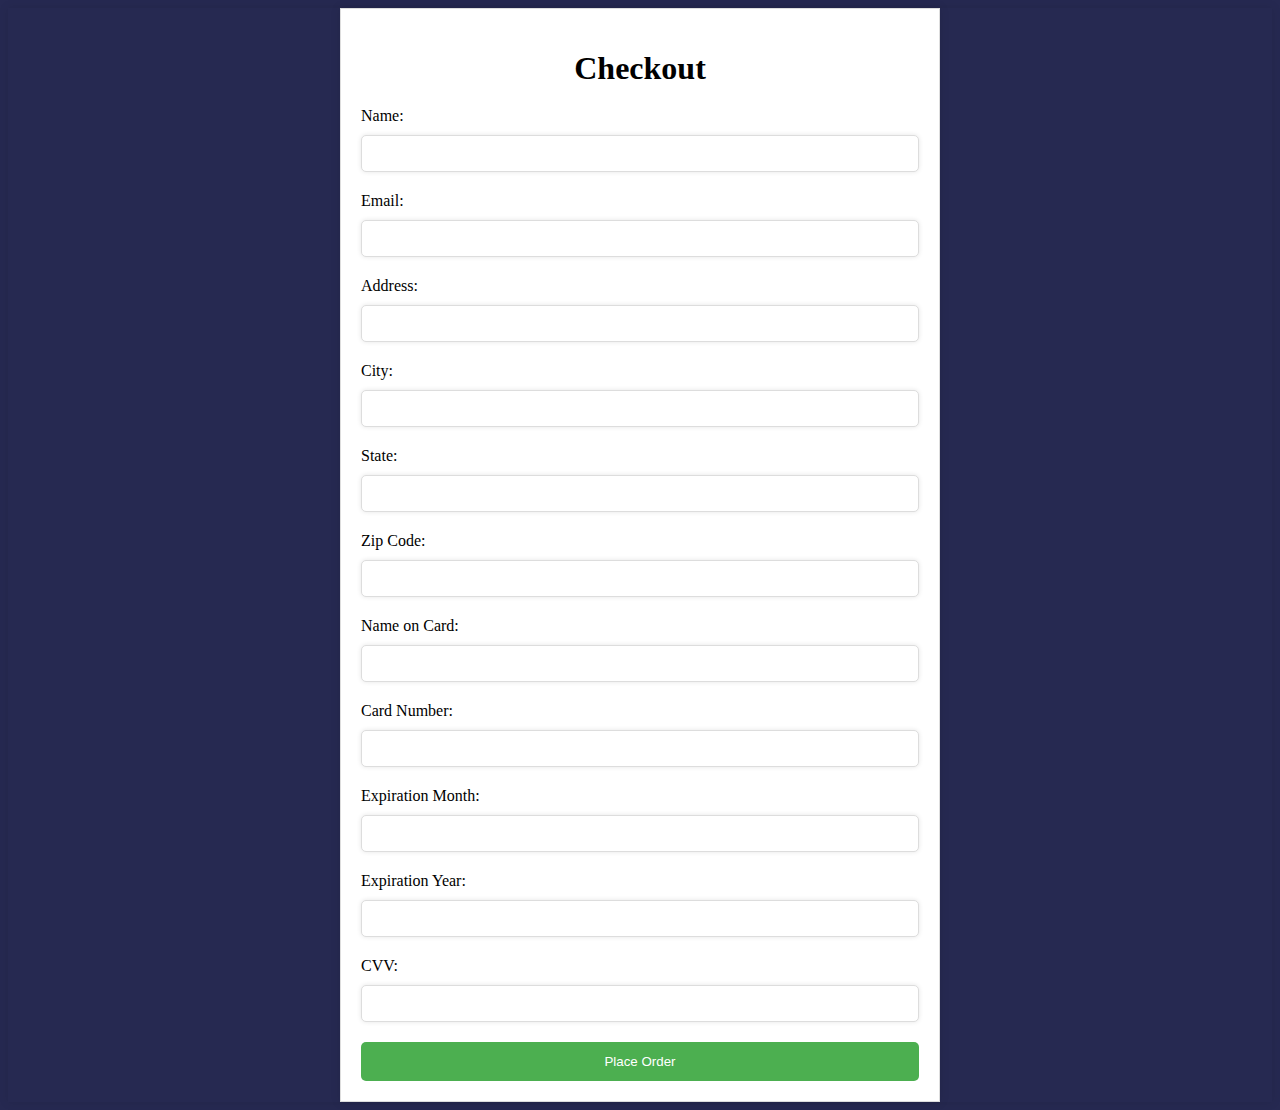
<file: checkout.html>
<!DOCTYPE html>
<html>
<head>
	<title>Checkout Page</title>
	<link rel="stylesheet" type="text/css" href="checkout.css">
</head>
<body>
	<div class="container">
		<h1>Checkout</h1>
		<form>
			<label for="name">Name:</label>
			<input type="text" id="name" name="name" required>

			<label for="email">Email:</label>
			<input type="email" id="email" name="email" required>

			<label for="address">Address:</label>
			<input type="text" id="address" name="address" required>

			<label for="city">City:</label>
			<input type="text" id="city" name="city" required>

			<label for="state">State:</label>
			<input type="text" id="state" name="state" required>

			<label for="zip">Zip Code:</label>
			<input type="text" id="zip" name="zip" required>

			<label for="cardname">Name on Card:</label>
			<input type="text" id="cardname" name="cardname" required>

			<label for="cardnumber">Card Number:</label>
			<input type="text" id="cardnumber" name="cardnumber" required>

			<label for="expmonth">Expiration Month:</label>
			<input type="text" id="expmonth" name="expmonth" required>

			<label for="expyear">Expiration Year:</label>
			<input type="text" id="expyear" name="expyear" required>

			<label for="cvv">CVV:</label>
			<input type="text" id="cvv" name="cvv" required>

			<input type="submit" value="Place Order">
		</form>
	</div>
</body>
</html>
</file>
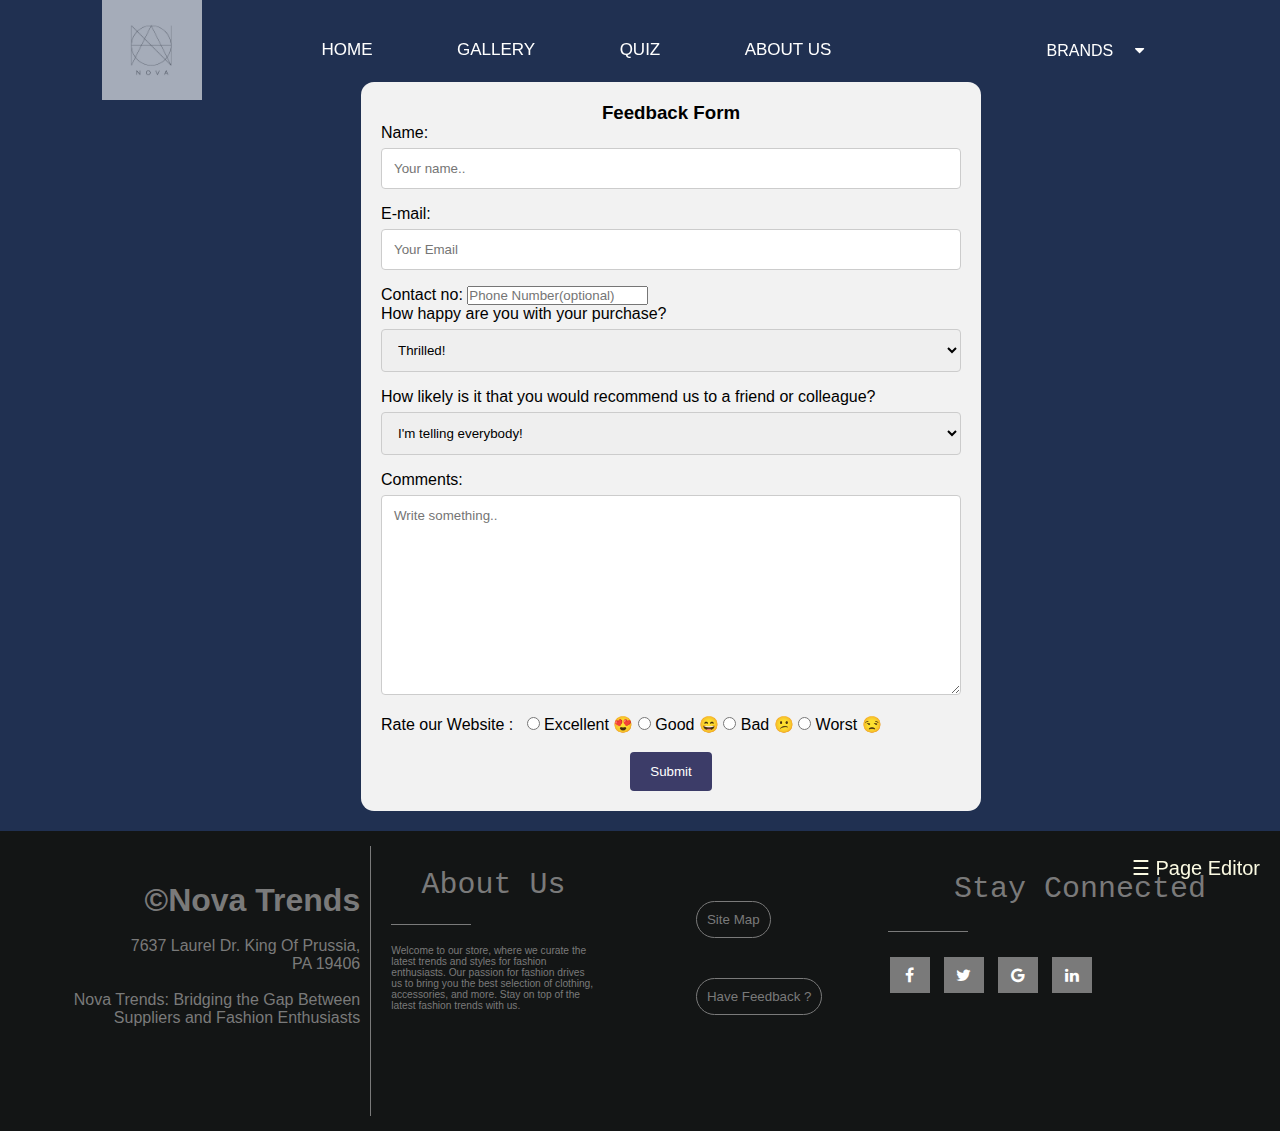
<file: Feedback Form.html>
<!DOCTYPE html>
<html lang="en">
    <head>
      <meta charset="UTF-8">
      <meta name="viewport" content="width=device-width, initial-scale=1">
      <title>Feedback Form</title>
      <link rel="stylesheet" type="text/css" href="stylefeedback.css">
      <link rel="stylesheet" type="text/css" href="ExternalStyleSheet.css">
      <script src="Feedback Form.js"></script> 

      <link rel="stylesheet" href="https://cdnjs.cloudflare.com/ajax/libs/font-awesome/4.7.0/css/font-awesome.min.css">

      <script>
        function openNav() {
          document.getElementById("myNav").style.width = "100%";
         }
            
        function closeNav() {
          document.getElementById("myNav").style.width = "0%";
        }
      </script>
    </head>

    <body>
      <div id="myNav" class="overlay">
        <a href="javascript:void(0)" class="closebtn" onclick="closeNav()">&times;</a>
        <div class="overlay-content">
        <div class="student"> STUDENT 2<br>Editor: Sandesi Ariyaratne<br>
        Student ID:20220897<br><p>Tasks Completed:<br>Main Page<br>Site Navigation Bar<br>Comments Form<br>External CSS<br>Ralph Lauren(Extra content page)</p></div>
        </div>
      </div>
      
      <div class="feedbackstylesheet">
          <nav>
            <img class="mainlogo" src="images/LOGO.jpg" alt="Ralph Lauren" style="width:100px;height:100px;">

              <ul>
                <li><a href="main.html" class="active">HOME</a></li> 
                <li><a href="new.html">GALLERY</a></li>            
                <li><a href="Take Quiz.html">QUIZ</a></li>
                <li><a href="about.html">ABOUT US</a></li>  
              </ul>
              <div class="dropdown">
                <button class="dropbtn">BRANDS
                <i class="fa fa-caret-down"></i>
                </button>
                <div class="dropdown-content">
                  <a href="Ralph Lauren.html">Ralph Lauren</a>
                  <a href="louis.html">Louis Vuitton</a>
                  <a href="rolex.html">Rolex</a>
                  <a href="Nike.html">Nike</a>
                </div>
              </div>
          </nav>

          <!-- Feedback Form-->
          <div class="container">
            <form name="feedback form" onsubmit="return validateForm()" action="mailto:sandesi.20220897@iit.ac.lk" method="post" enctype="text/plain">
            <h3>Feedback Form</h3>
            <label for="fname">Name:</label>
            <input type="text" id="Name" name="Name" placeholder="Your name..">

            <label for="lname">E-mail:</label>
            <input type="text" id="Email" name="Email" placeholder="Your Email" >

            <label for="number">Contact no:</label>
            <input type="tel" id="Phonenumber" name="Phone number" placeholder="Phone Number(optional)"><br>
                
            <label for="purchase">How happy are you with your purchase?</label>
            <select id="purchase" name="How happy are you with your purchase" >
              <option>Thrilled!</option>
              <option>Happy</option>
              <option>Unhappy</option>
              <option>Very unhappy!</option>
              <option>I didn't purchase anything</option>
            </select>

            <label for="info">How likely is it that you would recommend us to a friend or colleague?</label>
            <select id="info" name="Would you recommend us" >
              <option>I'm telling everybody!</option>
              <option>Likely</option>
              <option>Maybe if it comes up</option>
              <option>Not likely</option>
              <option>Not a chance</option>
             </select>
                
            <label for="comment">Comments:</label>
            <textarea id="Comment" name="Comment" placeholder="Write something.." style="height:200px" ></textarea>
            
            <label for="comment">Rate our Website : </label>&nbsp;
            <input type="radio" id="Excellent" name="Rating" value ="Excellent">
            <label for="Rate">Excellent  &#128525;</label>
            <input type="radio" id="Good" name="Rating" value ="Good">
            <label for="Rate">Good  &#128516;</label>
            <input type="radio" id="Bad" name="Rating" value ="Bad">
            <label for="Rate">Bad  &#128533;</label>
            <input type="radio" id="Worst" name="Rating" value ="Worst">
            <label for="Rate">Worst  &#128530;</label>
            <br>
            <br>
            <center><input type="submit" value="Submit"></center>
            </form>
         </div>
      </div>

      <footer class="footer" >
        <div class="footer-main">
          <div class="footer-row footer-left">
            <div class="footer-text">
              <h1>&copy;Nova Trends</h1>
                <br>
                <p>7637 Laurel Dr. King Of Prussia,<br>PA 19406</p>
                <br>
                <p>Nova Trends: Bridging the Gap Between Suppliers and Fashion Enthusiasts</p>
            </div>
          </div>
          <div class="footer-row footer-middle">
            <h2>About Us</h2>
            <div class="footer-right-line"></div>
            <p>Welcome to our store, where we curate the latest trends and styles for fashion enthusiasts. Our passion for fashion drives us to bring you the best selection of clothing, accessories, and more. Stay on top of the latest fashion trends with us.</p>
          </div>
          <div class="footer-row footer-middle-right">
            <div><a href="sitemap.html"><button class="button">Site Map</button></a></div>
            <div><a href="Feedback Form.html"><button class="button">Have Feedback ?</button></a></div>
          </div>
          <div class="footer-row footer-right">
            <h2>Stay Connected</h2>
            <div class="footer-right-line"></div>
            <div class="links">
              <div class="icons"><a href="#" class="fa fa-facebook"></a></div>
              <div class="icons"><a href="#" class="fa fa-twitter"></a></div>
              <div class="icons"><a href="#" class="fa fa-google"></a></div>
              <div class="icons"><a href="#" class="fa fa-linkedin"></a></div>
            </div>
          </div>
        </div>
      </footer>

      <div id="right-bottom"><span style="font-size:20px;cursor:pointer;position:fixed;bottom:20px;right:20px;color:#fbfae2;" onclick="openNav()">&#9776; Page Editor</span>
      </div>
        
      <script>
        window.addEventListener('scroll', function() {
        const nav = document.querySelector('nav');
        const navHeight = nav.offsetHeight;
        const scrollTop = window.pageYOffset || document.documentElement.scrollTop;
        if (scrollTop > navHeight) {
          nav.classList.add('scrolled', 'nav-background');
        } else {
          nav.classList.remove('scrolled', 'nav-background');
        }
        });
      </script>
    </body>
</html>
</file>
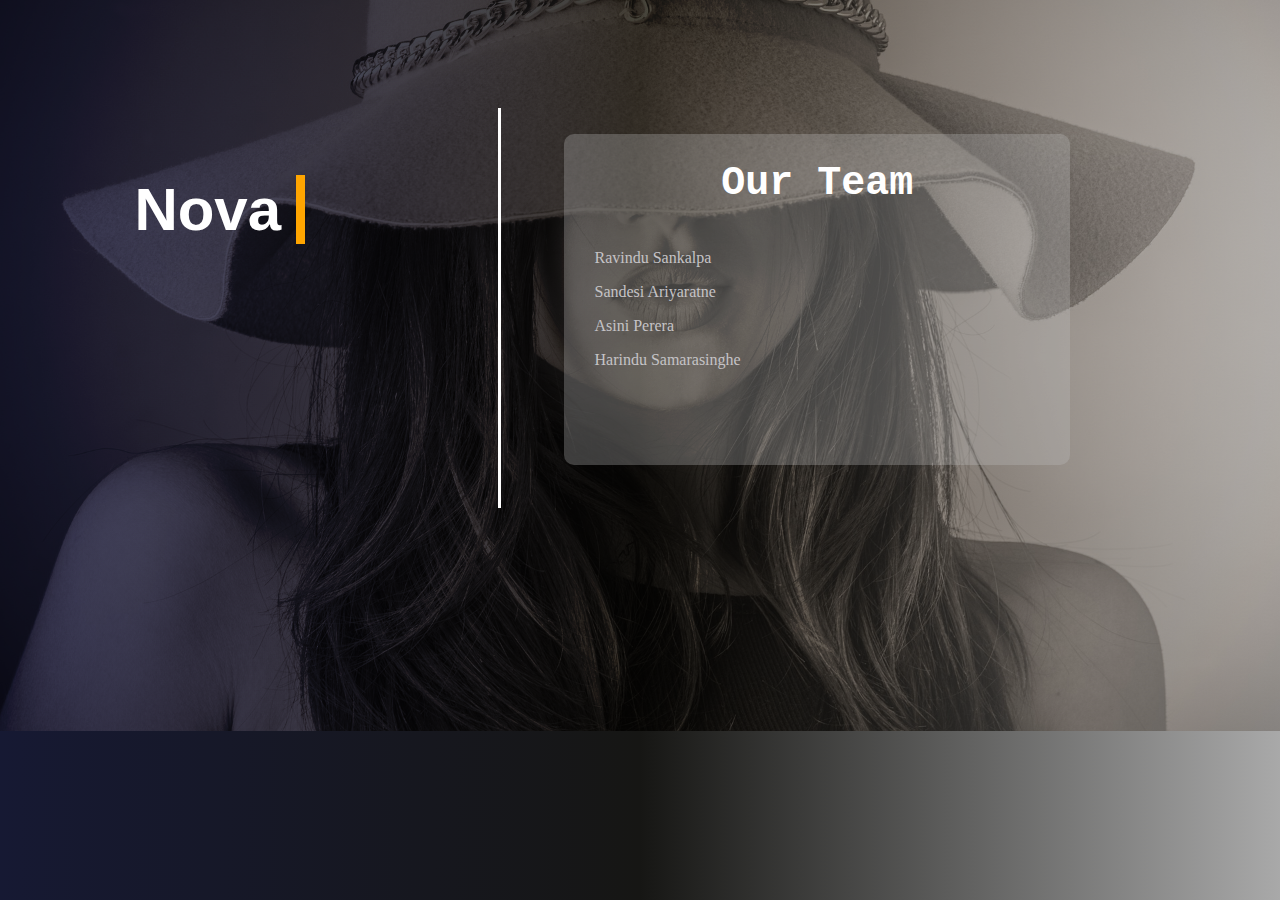
<file: presentationpage.html>
<!DOCTYPE html>
<html lang="en">
<head>
    <meta charset="UTF-8">
    <title>Presentation</title>
    <! css linking >
    <link rel="stylesheet" href="presentation.css" type="text/css">
</head>
<body>
<script>
    setTimeout(function(){
        window.location.href = "main.html";
    }, 4000);
</script>
<div class="background">
    <div class="pre-title">
        <h1>Nova</h1>
        <h1>Trends </h1>
    </div>
    <div class="vertical-line">

    </div>
    <div class="member-detail">
        <div class="md-heading">
            <h1>Our Team</h1>
        </div>
        <div class="md-content">
            <p>Ravindu Sankalpa</p>
            <p>Sandesi Ariyaratne</p>
            <p>Asini Perera</p>
            <p>Harindu Samarasinghe</p>
        </div>
    </div>
</div>

</body>
</html>
</file>
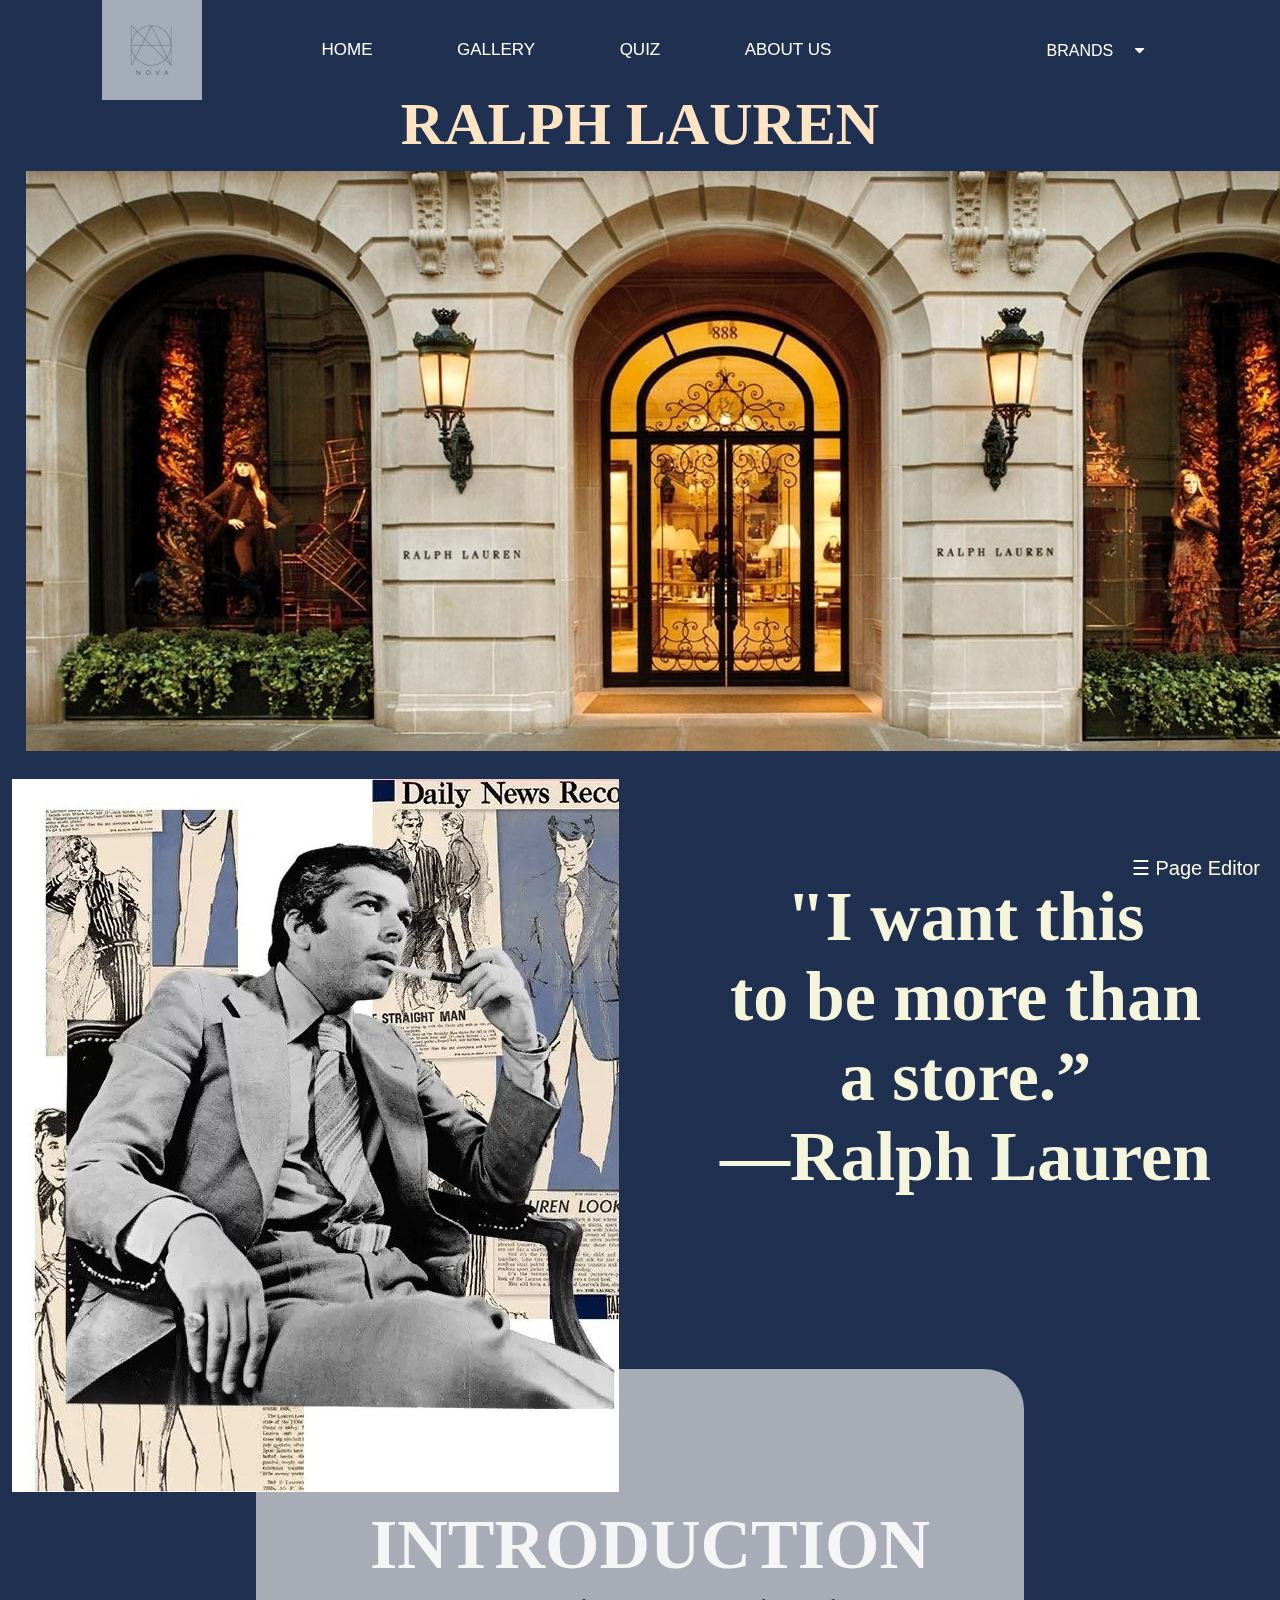
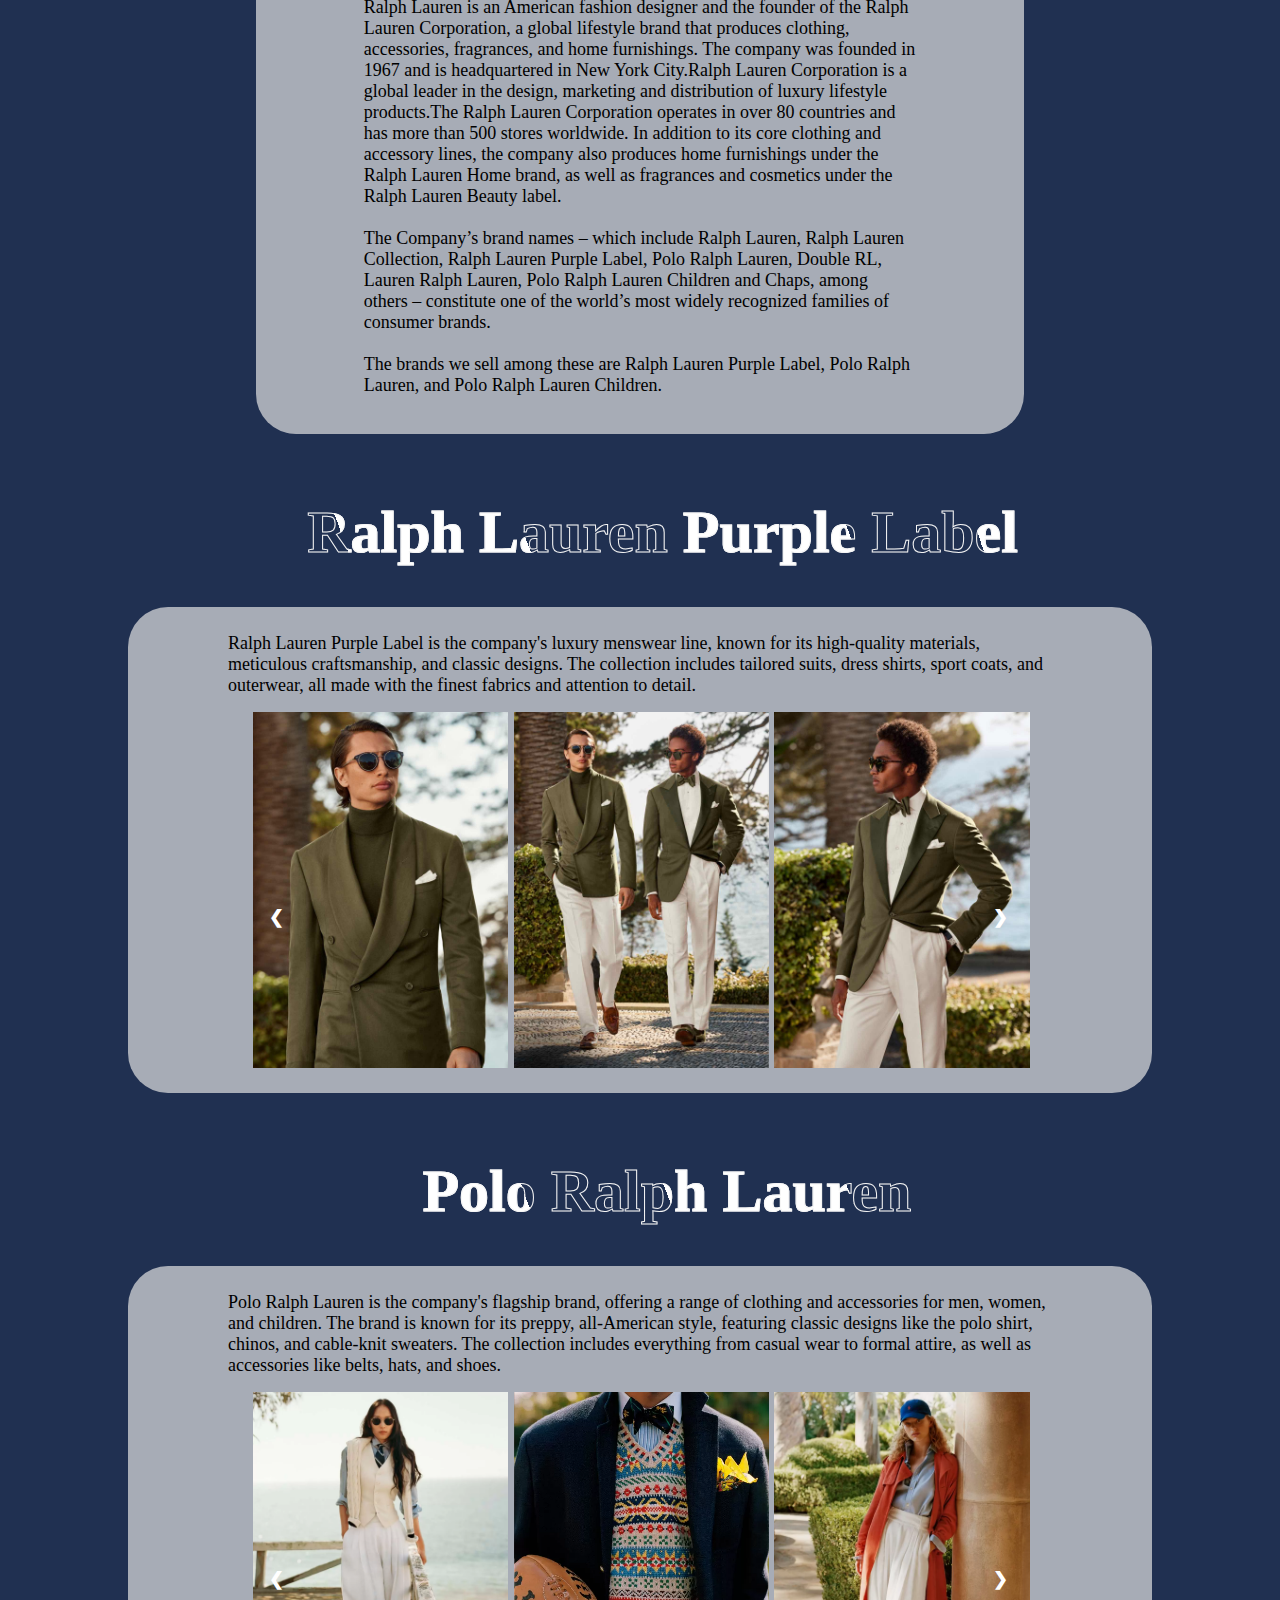
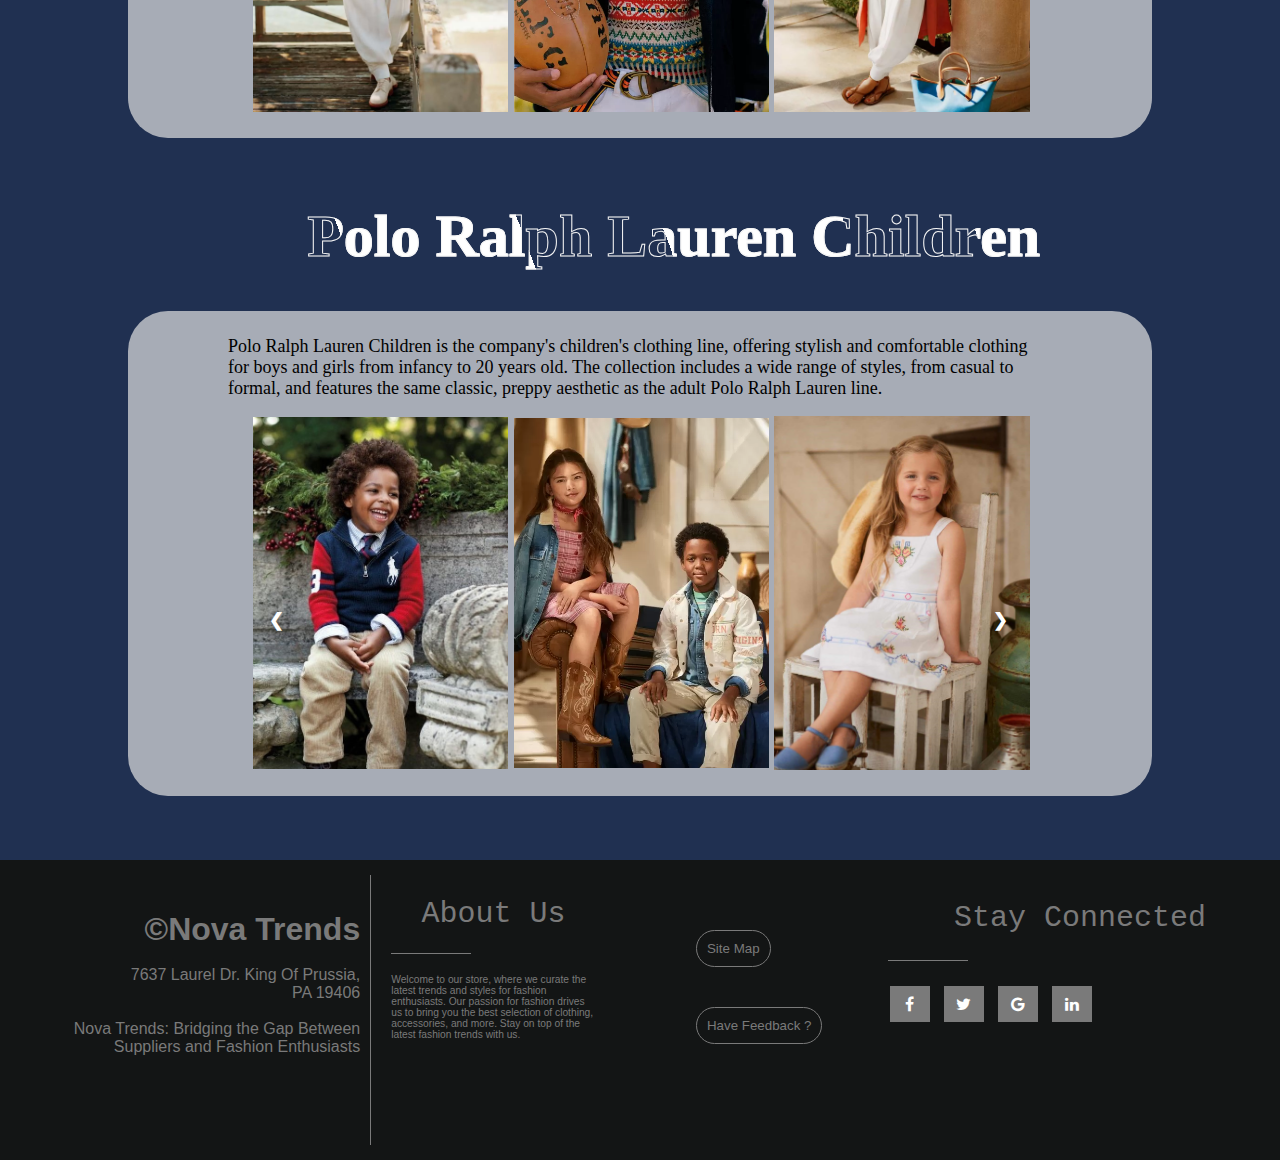
<file: Ralph Lauren.html>
<!DOCTYPE html>
<html lang="en">
    <head>
        <meta charset="UTF-8">
        <meta name="viewport" content="width=device-width, initial-scale=1">
        <title>Ralph Lauren</title>
        <link rel="stylesheet" type="text/css" href="RalphLaurenStyleSheet.css"> 
        <link rel="stylesheet" type="text/css" href="ExternalStyleSheet.css">
        <link rel="stylesheet" href="https://cdnjs.cloudflare.com/ajax/libs/font-awesome/4.7.0/css/font-awesome.min.css">

        <script>
            function openNav() {
              document.getElementById("myNav").style.width = "100%";
            }
            
            function closeNav() {
              document.getElementById("myNav").style.width = "0%";
            }
        </script>
    </head>

    <body>
        <div id="myNav" class="overlay">
            <a href="javascript:void(0)" class="closebtn" onclick="closeNav()">&times;</a>
            <div class="overlay-content">
            <div class="student"> STUDENT 2<br>Editor: Sandesi Ariyaratne<br>
            Student ID:20220897<br><p>Tasks Completed:<br>Main Page<br>Site Navigation Bar<br>Comments Form<br>External CSS<br>Ralph Lauren(Extra content page)</p></div>
            </div>
        </div>

        <div class="main">
            <nav>
                <img class="mainlogo" src="images/LOGO.jpg" alt="Ralph Lauren" style="width:100px;height:100px;">

                <ul>
                    <li><a href="main.html" class="active">HOME</a></li>
                    <li><a href="new.html">GALLERY</a></li>                         
                    <li><a href="Take Quiz.html">QUIZ</a></li>
                    <li><a href="about.html">ABOUT US</a></li>  
                </ul>
                <div class="dropdown">
                    <button class="dropbtn">BRANDS
                      <i class="fa fa-caret-down"></i>
                    </button>
                    <div class="dropdown-content">
                      <a href="Ralph Lauren.html">Ralph Lauren</a>
                      <a href="louis.html">Louis Vuitton</a>
                      <a href="rolex.html">Rolex</a>
                      <a href="Nike.html">Nike</a>
                    </div>
                </div>

            </nav>
            <div class="header">
                <h1>RALPH LAUREN</h1>
            </div>
    
            <div class="containermain">
                <img class="center" src="images/building1.jpg" alt="Shop">
            </div>

            <div class="container">
                <div class="left">
                    <img src="images/thenews.jpg" alt="Ralph Lauren">
                </div>
                <h2>"I want this <br>to be more than<br>a store.”<br>—Ralph Lauren</h2>
                <br><br><br><br><br>
            </div>
                <br><br><br><br>
            <div class="custom-paragraphs" >
                <h2>INTRODUCTION</h2>
                <p>Ralph Lauren is an American fashion designer and the founder of the Ralph Lauren Corporation, a global lifestyle brand that produces clothing, accessories, fragrances, and home furnishings. The company was founded in 1967 and is headquartered in New York City.Ralph Lauren Corporation is a global leader in the design, marketing and distribution of luxury lifestyle products.The Ralph Lauren Corporation operates in over 80 countries and has more than 500 stores worldwide. In addition to its core clothing and accessory lines, the company also produces home furnishings under the Ralph Lauren Home brand, as well as fragrances and cosmetics under the Ralph Lauren Beauty label.<br><br>The Company’s brand names – which include Ralph Lauren, Ralph Lauren Collection, Ralph Lauren Purple Label, Polo Ralph Lauren, Double RL, Lauren Ralph Lauren, Polo Ralph Lauren Children and Chaps, among others – constitute one of the world’s most widely recognized families of consumer brands.<br><br>The brands we sell among these are Ralph Lauren Purple Label, Polo Ralph Lauren, and Polo Ralph Lauren Children.</p>
            </div>
            <div class="text-box">
                <h2>Ralph Lauren Purple Label</h2>
            </div>
            <div class="custom-paragraph" >
            <p>Ralph Lauren Purple Label is the company's luxury menswear line, known for its high-quality materials, meticulous craftsmanship, and classic designs. The collection includes tailored suits, dress shirts, sport coats, and outerwear, all made with the finest fabrics and attention to detail.</p>

                <div class="slideshow-container">
                    <div class="mySlides1">
                        <img src="images/purpleLABEL5.jpg" alt="purple label clothing" style="width:32%">
                        <img src="images/purpleLABEL6.jpg" alt="purple label clothing" style="width:32%">
                        <img src="images/purpleLABEL4.jpg" alt="purple label clothing" style="width:32%">
                    </div>

                    <div class="mySlides1">
                        <img src="images/purpleLABEL12.jpg" alt="purple label clothing" style="width:32%">
                        <img src="images/purpleLABEL11.jpg" alt="purple label clothing" style="width:32%">
                        <img src="images/purpleLABEL7.jpg" alt="purple label clothing" style="width:32%">

                    </div>

                    <a class="prev" onclick="plusSlides(-1, 0)">&#10094;</a>
                    <a class="next" onclick="plusSlides(1, 0)">&#10095;</a>
                    </div>
            </div>

            <div class="text-box">
                <h2 style="padding-left: 33%;">Polo Ralph Lauren</h2>
            </div>   
            <div class="custom-paragraph" >
            <p>Polo Ralph Lauren is the company's flagship brand, offering a range of clothing and accessories for men, women, and children. The brand is known for its preppy, all-American style, featuring classic designs like the polo shirt, chinos, and cable-knit sweaters. The collection includes everything from casual wear to formal attire, as well as accessories like belts, hats, and shoes.</p>
                    
                <div class="slideshow-container">
                    <div class="mySlides2">
                        <img src="images/polo4.webp" alt="polo clothing" style="width:32%">
                        <img src="images/sportcoat.png" alt="polo clothing" style="width:32%">
                        <img src="images/polo5.webp" alt="polo clothing" style="width:32%">
                    </div>

                    <div class="mySlides2">
                        <img src="images/knits.png" alt="polo clothing" style="width:32%">
                        <img src="images/polo6.jpg" alt="polo clothing" style="width:32%">
                        <img src="images/sweater.png" alt="polo clothing" style="width:32%">
                    </div>

                    <a class="prev" onclick="plusSlides(-1, 1)">&#10094;</a>
                    <a class="next" onclick="plusSlides(1, 1)">&#10095;</a>
                    </div>
                </div>

            <div class="text-box">
                <h2>Polo Ralph Lauren Children</h2>
            </div> 
            <div class="custom-paragraph" >
            <p>Polo Ralph Lauren Children is the company's children's clothing line, offering stylish and comfortable clothing for boys and girls from infancy to 20 years old. The collection includes a wide range of styles, from casual to formal, and features the same classic, preppy aesthetic as the adult Polo Ralph Lauren line.</p>
                    
                <div class="slideshow-container">
                    <div class="mySlides3">
                        <img src="images/poloC10.jpg" alt="polo clothing kids" style="width:32%">
                        <img src="images/poloC1.webp" alt="polo clothing kids" style="width:32%">
                        <img src="images/polo11.jpg" alt="polo clothing kids" style="width:32%">
                    </div>

                    <div class="mySlides3">
                        <img src="images/poloC3.jpg" alt="polo clothing kids" style="width:32%">
                        <img src="images/poloC8.jpg" alt="polo clothing kids" style="width:32%">
                        <img src="images/poloC9.jpg" alt="polo clothing kids" style="width:32%">
                    </div>

                    <a class="prev" onclick="plusSlides(-1, 2)">&#10094;</a>
                    <a class="next" onclick="plusSlides(1, 2)">&#10095;</a>
                    </div>
            </div>
            
            <script>
                let slideIndex = [1,1,1];
                let slideId = ["mySlides1", "mySlides2", "mySlides3"]
                showSlides(1, 0);
                showSlides(1, 1);
                showSlides(1, 2);

                        
                function plusSlides(n, num) {
                    showSlides(slideIndex[num] += n, num);
                }
                        
                function showSlides(n, num) {
                let i;
                let x = document.getElementsByClassName(slideId[num]);
                if (n > x.length) {slideIndex[num] = 1}    
                if (n < 1) {slideIndex[num] = x.length}
                for (i = 0; i < x.length; i++) {
                     x[i].style.display = "none";  
                }
                x[slideIndex[num]-1].style.display = "block";  
                }
            </script>

            <footer class="footer" >
                <div class="footer-main">
                    <div class="footer-row footer-left">
                        <div class="footer-text">
                            <h1>&copy;Nova Trends</h1>
                            <br>
                            <p>7637 Laurel Dr. King Of Prussia,<br> PA 19406</p>
                            <br>
                            <p>Nova Trends: Bridging the Gap Between Suppliers and Fashion Enthusiasts</p>
                        </div>
                    </div>
                    <div class="footer-row footer-middle">
                        <h2>About Us</h2>
                        <div class="footer-right-line"></div>
                        <p>Welcome to our store, where we curate the latest trends and styles for fashion enthusiasts. Our passion for fashion drives us to bring you the best selection of clothing, accessories, and more. Stay on top of the latest fashion trends with us.</p>
                    </div>
                    <div class="footer-row footer-middle-right">
                        <div><a href="sitemap.html"><button class="button">Site Map</button></a></div>
                        <div><a href="Feedback Form.html"><button class="button">Have Feedback ?</button></a></div>
                    </div>
                    <div class="footer-row footer-right">
                        <h2>Stay Connected</h2>
                        <div class="footer-right-line"></div>
                        <div class="links">
                            <div class="icons"><a href="#" class="fa fa-facebook"></a></div>
                            <div class="icons"><a href="#" class="fa fa-twitter"></a></div>
                            <div class="icons"><a href="#" class="fa fa-google"></a></div>
                            <div class="icons"><a href="#" class="fa fa-linkedin"></a></div>
                        </div>
                    </div>
                </div>
            </footer>
        
        <div id="right-bottom"><span style="font-size:20px;cursor:pointer;position:fixed;bottom:20px;right:20px;color:#fbfae2;" onclick="openNav()">&#9776; Page Editor</span>
        </div>

        </div>

        <script>
            window.addEventListener('scroll', function() {
            const nav = document.querySelector('nav');
            const navHeight = nav.offsetHeight;
            const scrollTop = window.pageYOffset || document.documentElement.scrollTop;
            if (scrollTop > navHeight) {
                nav.classList.add('scrolled', 'nav-background');
            } else {
                nav.classList.remove('scrolled', 'nav-background');
            }
        });
        </script>
               
    </body>
</html>
</file>
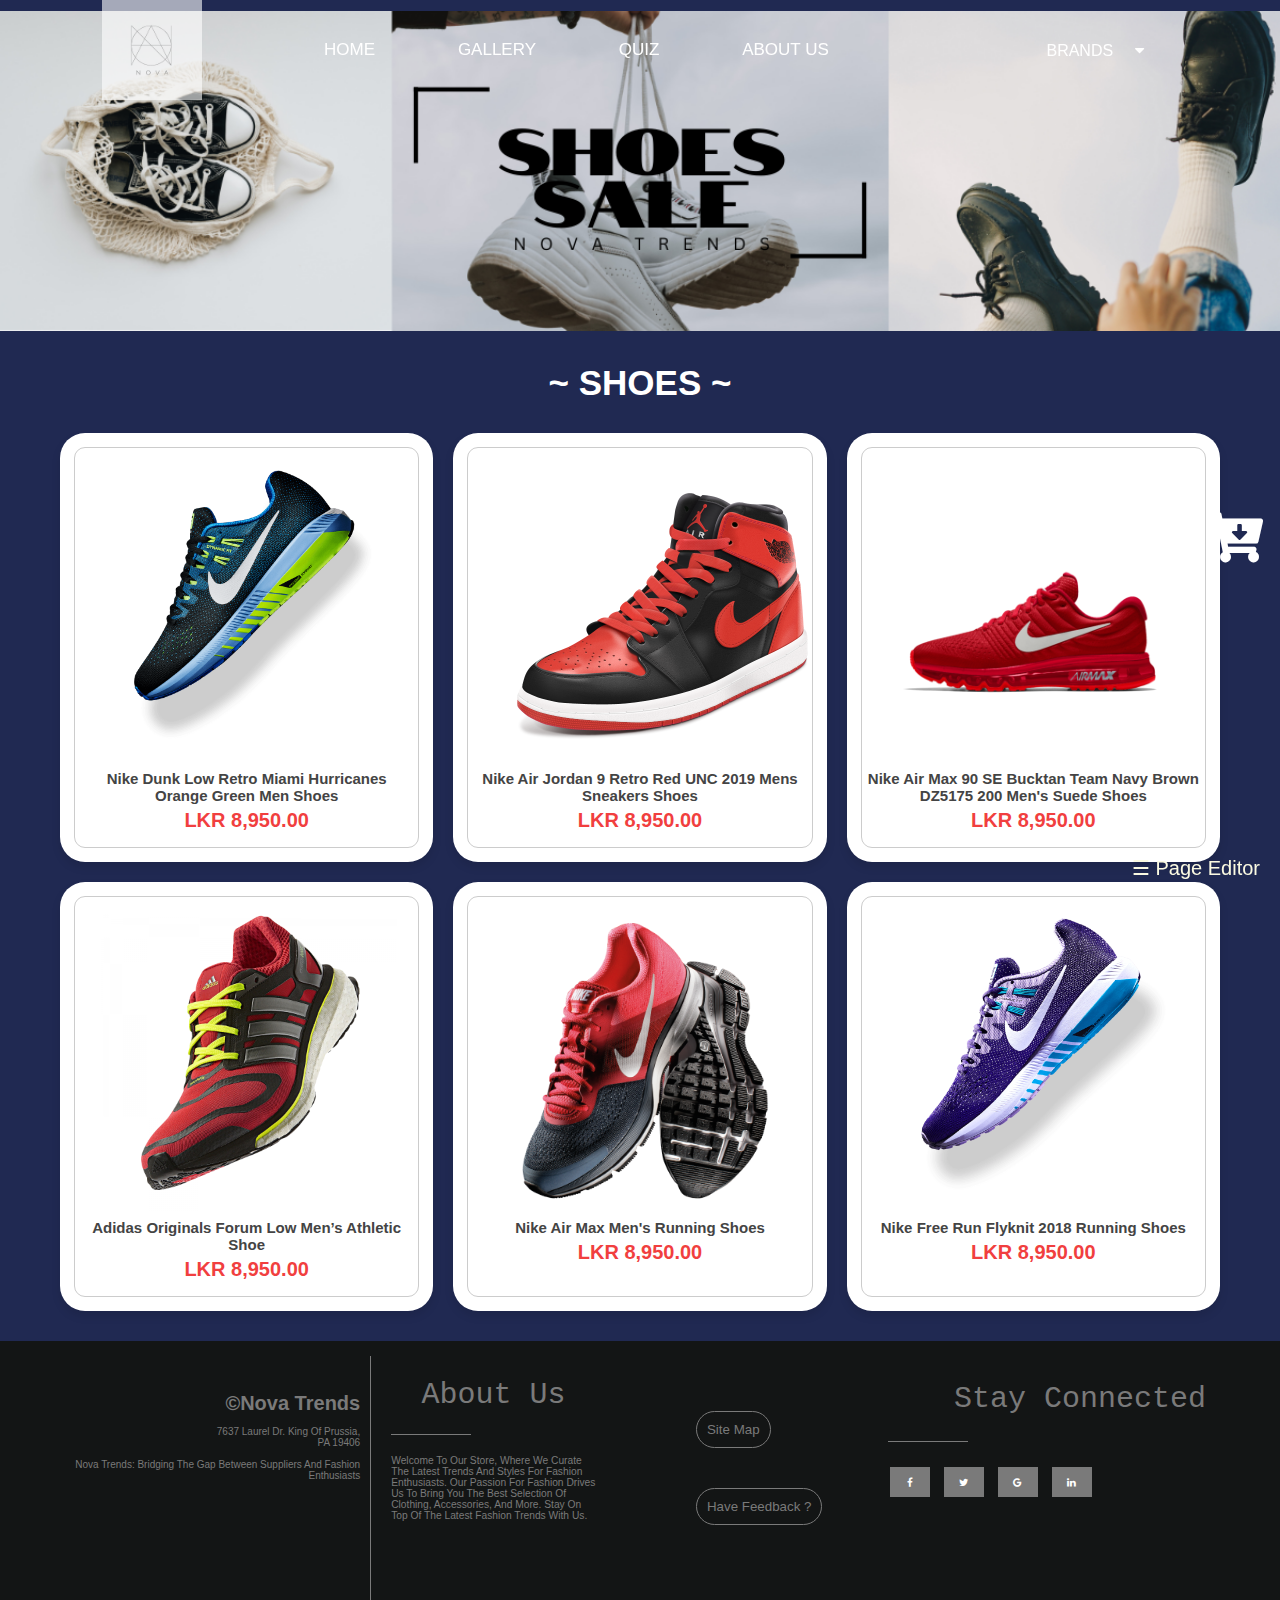
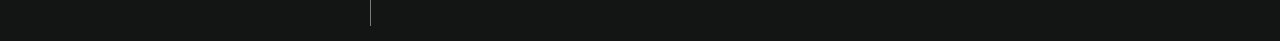
<file: shoes.html>
<!DOCTYPE html>
<html lang="en">
<head>
   <meta charset="UTF-8">
   <meta http-equiv="X-UA-Compatible" content="IE=edge">
   <meta name="viewport" content="width=device-width, initial-scale=1.0">
   <title>Shoes</title>
   
   <!-- font awesome cdn link  -->
   <link rel="stylesheet" href="https://cdnjs.cloudflare.com/ajax/libs/font-awesome/5.15.4/css/all.min.css">

   <!-- custom css file link  -->
   <link rel="stylesheet" href="style12.css">
   <link rel="stylesheet" href="ExternalStyleSheet.css">
   <link rel="stylesheet" href="editor.css">
   <link rel="stylesheet" href="cart.css">
   <!-- custom js file link  -->
   <script src="script.js" defer></script>
   <link rel="stylesheet" href="https://cdnjs.cloudflare.com/ajax/libs/font-awesome/4.7.0/css/font-awesome.min.css">
   
</head>
<body>
   <nav>
      <img class="mainlogo" src="images/LOGO.jpg" alt="Ralph Lauren" style="width:100px;height:100px;">
  
      <ul>
          <li><a href="main.html" class="active">HOME</a></li>
          <li><a href="new.html">GALLERY</a></li>                         
          <li><a href="Take Quiz.html">QUIZ</a></li>
          <li><a href="about.html">ABOUT US</a></li>  
      </ul>
      <div class="dropdown">
          <button class="dropbtn">BRANDS
            <i class="fa fa-caret-down"></i>
          </button>
          <div class="dropdown-content">
            <a href="Ralph Lauren.html">Ralph Lauren</a>
            <a href="louis.html">Louis Vuitton</a>
            <a href="rolex.html">Rolex</a>
            <a href="Nike.html">Nike</a>
          </div>
      </div>
  
  </nav>
  <div class="cart-box">
   <div class="cart-icon">
     <i class="fas fa-cart-arrow-down fa-5x"></i>
   </div>
   <div class="whole-cart-window hide">
     <h2>Shopping Bag</h2>
     <div class="cart-wrapper">
     </div>
     <div class="subtotal">Subtotal: LKR 0.00</div>
     <div class="checkout">Checkout</div>
   </div>
 </div>
  <div class="image">
    <img image="Back-iamge">
    <img src="images/cover4.png" alt="" width="100%"> 
  </div>
<div class="container">
   <h3 class="title"> ~ SHOES ~ </h3>
   <div class="products-container">

      <div class="product" data-name="p-1">
         <img src="images/13.png" alt="">
         <h3>Nike Dunk Low Retro Miami Hurricanes Orange Green Men Shoes </h3>
         <div class="price">LKR 8,950.00</div>
      </div>

      <div class="product" data-name="p-2">
        <img src="images/18.png" alt="">
        <h3>Nike Air Jordan 9 Retro Red UNC 2019 Mens Sneakers Shoes </h3>
        <div class="price">LKR 8,950.00</div>
     </div>

       <div class="product" data-name="p-3">
         <img src="images/15.png" alt="">
         <h3>Nike Air Max 90 SE Bucktan Team Navy Brown DZ5175 200 Men's Suede Shoes</h3>
         <div class="price">LKR 8,950.00</div>
      </div>

       <div class="product" data-name="p-4">
         <img src="images/16.png" alt="">
         <h3>Adidas Originals Forum Low Men’s Athletic Shoe</h3>
         <div class="price">LKR 8,950.00</div>
      </div>

       <div class="product" data-name="p-5">
         <img src="images/17.png" alt="">
         <h3>Nike Air Max  Men's Running Shoes</h3>
         <div class="price">LKR 8,950.00</div>
      </div>

       <div class="product" data-name="p-6">
         <img src="images/14.png" alt="">
         <h3>Nike Free Run Flyknit 2018 Running Shoes</h3>
         <div class="price">LKR 8,950.00</div>
      </div>

   </div>

</div>

<div class="products-preview">

   <div class="preview" data-target="p-1">
      <i class="fas fa-times"></i>
      <img src="images/13.png" alt="">
      <h3>Nike Dunk Low Retro Miami Hurricanes Orange Green Men Shoes</h3>
      <div class="stars">
         <i class="fas fa-star"></i>
         <i class="fas fa-star"></i>
         <i class="fas fa-star"></i>
         <i class="fas fa-star"></i>
         <i class="fas fa-star-half-alt"></i>
         <span>( 250 )</span>
      </div>
      <p>*Shoes are not exchangeable *Product image may differ to actual due to photographic lighting*</p>
      <div class="price">LKR 8,950.00</div>
      <div class="buttons">
         <a href="checkout.html" class="buy">buy now</a>
         <a class="cart">add to cart</a>
      </div>
   </div>

   <div class="preview" data-target="p-2">
      <i class="fas fa-times"></i>
      <img src="images/18.png" alt="">
      <h3>Nike Air Jordan 9 Retro Red UNC 2019 Mens Sneakers Shoes</h3>
      <div class="stars">
         <i class="fas fa-star"></i>
         <i class="fas fa-star"></i>
         <i class="fas fa-star"></i>
         <i class="fas fa-star"></i>
         <i class="fas fa-star-half-alt"></i>
         <span>( 250 )</span>
      </div>
      <p>*Shoes are not exchangeable *Product image may differ to actual due to photographic lighting*</p>
      <div class="price">LKR 8,950.00</div>
      <div class="buttons">
         <a href="checkout.html" class="buy">buy now</a>
         <a class="cart">add to cart</a>
      </div>
   </div>

   <div class="preview" data-target="p-3">
      <i class="fas fa-times"></i>
      <img src="images/15.png" alt="">
      <h3>Nike Air Max 90 SE Bucktan Team Navy Brown DZ5175 200 Men's Suede Shoes</h3>
      <div class="stars">
         <i class="fas fa-star"></i>
         <i class="fas fa-star"></i>
         <i class="fas fa-star"></i>
         <i class="fas fa-star"></i>
         <i class="fas fa-star-half-alt"></i>
         <span>( 250 )</span>
      </div>
      <p>*Shoes are not exchangeable *Product image may differ to actual due to photographic lighting*</p>
      <div class="price">LKR 8,950.00</div>
      <div class="buttons">
         <a href="checkout.html" class="buy">buy now</a>
         <a class="cart">add to cart</a>
      </div>
   </div>

   <div class="preview" data-target="p-4">
      <i class="fas fa-times"></i>
      <img src="images/16.png" alt="">
      <h3>Adidas Originals Forum Low Men’s Athletic Shoe</h3>
      <div class="stars">
         <i class="fas fa-star"></i>
         <i class="fas fa-star"></i>
         <i class="fas fa-star"></i>
         <i class="fas fa-star"></i>
         <i class="fas fa-star-half-alt"></i>
         <span>( 250 )</span>
      </div>
      <p>*Shoes are not exchangeable *Product image may differ to actual due to photographic lighting*</p>
      <div class="price">LKR 8,950.00</div>
      <div class="buttons">
         <a href="checkout.html" class="buy">buy now</a>
         <a class="cart">add to cart</a>
      </div>
   </div>

   <div class="preview" data-target="p-5">
      <i class="fas fa-times"></i>
      <img src="images/17.png" alt="">
      <h3>Nike Air Max  Men's Running Shoes</h3>
      <div class="stars">
         <i class="fas fa-star"></i>
         <i class="fas fa-star"></i>
         <i class="fas fa-star"></i>
         <i class="fas fa-star"></i>
         <i class="fas fa-star-half-alt"></i>
         <span>( 250 )</span>
      </div>
      <p>*Shoes are not exchangeable *Product image may differ to actual due to photographic lighting*</p>
      <div class="price">LKR 8,950.00</div>
      <div class="buttons">
         <a href="checkout.html" class="buy">buy now</a>
         <a class="cart">add to cart</a>
      </div>
   </div>

   <div class="preview" data-target="p-6">
      <i class="fas fa-times"></i>
      <img src="images/14.png" alt="">
      <h3>Nike Free Run Flyknit 2018 Running Shoes</h3>
      <div class="stars">
         <i class="fas fa-star"></i>
         <i class="fas fa-star"></i>
         <i class="fas fa-star"></i>
         <i class="fas fa-star"></i>
         <i class="fas fa-star-half-alt"></i>
         <span>( 250 )</span>
      </div>
      <p>*Shoes are not exchangeable *Product image may differ to actual due to photographic lighting*</p>
      <div class="price">LKR 8,950.00</div>
      <div class="buttons">
         <a href="checkout.html" class="buy">buy now</a>
         <a class="cart">add to cart</a>
      </div>
   </div>

</div>
<footer class="footer" >
   <div class="footer-main">
       <div class="footer-row footer-left">
           <div class="footer-text">
               <h1>&copy;Nova Trends</h1>
               <br>
               <p>7637 Laurel Dr. King Of Prussia,</br> PA 19406</p>
               <br>
               <p>Nova Trends: Bridging the Gap Between Suppliers and Fashion Enthusiasts</p>
           </div>
       </div>
       <div class="footer-row footer-middle">
           <h2>About Us</h2>
           <div class="footer-right-line"></div>
           <p>Welcome to our store, where we curate the latest trends and styles for fashion enthusiasts. Our passion for fashion drives us to bring you the best selection of clothing, accessories, and more. Stay on top of the latest fashion trends with us.</p>
       </div>
       <div class="footer-row footer-middle-right">
           <div><a href="sitemap.html"><button class="button">Site Map</button></a></div>
           <div><a href="Feedback Form.html"> <button class="button">Have Feedback ?</button></a></div>
       </div>
       <div class="footer-row footer-right">
           <h2>Stay Connected</h2>
           <div class="footer-right-line"></div>
           <div class="links">
               <div class="icons"><a href="#" class="fa fa-facebook"></a></div>
               <div class="icons"><a href="#" class="fa fa-twitter"></a></div>
               <div class="icons"><a href="#" class="fa fa-google"></a></div>
               <div class="icons"><a href="#" class="fa fa-linkedin"></a></div>
           </div>
       </div>
   </div>
</footer>

<script>
   window.addEventListener('scroll', function() {
   const nav = document.querySelector('nav');
   const navHeight = nav.offsetHeight;
   const scrollTop = window.pageYOffset || document.documentElement.scrollTop;
   if (scrollTop > navHeight) {
       nav.classList.add('scrolled', 'nav-background');
   } else {
       nav.classList.remove('scrolled', 'nav-background');
   }
});

</script>
<script>
   function openNav() {
     document.getElementById("myNav").style.width = "100%";
   }
   
   function closeNav() {
     document.getElementById("myNav").style.width = "0%";
   }
</script>


<div id="myNav" class="overlay">
   <a href="javascript:void(0)" class="closebtn" onclick="closeNav()">&times;</a>
   <div class="overlay-content">
   <div class="student"> STUDENT 1<br>Editor: Ravindu Sankalpa<br>
   Student ID:20220920<br><p>Tasks Completed:<br>Presentation Page<br>Buy products<br>External CSS<br>Nike(Extra content page)</p></div>
   </div>
</div>

<div id="right-bottom"><span style="font-size:20px;cursor:pointer;position:fixed;bottom:20px;right:20px;color:#fbfae2;" onclick="openNav()">&#9776; Page Editor</span>
</div>
</body>
<script src="cart.js">  </script>
</html>
</file>
<file: style12.css>
@import url('https://fonts.googleapis.com/css2?family=Nunito:wght@200;300;400;500;600&display=swap');

*{
   font-family: 'Nunito', sans-serif;
   margin:0; padding:0;
   box-sizing: border-box;
   outline: none; border:none;
   text-decoration: none;
   transition: all .2s linear;
   text-transform: capitalize;
}

html{
   font-size: 62.5%;
   overflow-x: hidden;
}

body{
   background:rgb(32,41,82);
}

.container{
   max-width: 1200px;
   margin:0 auto;
   padding:3rem 2rem;
}

.container .title{
   font-size: 3.5rem;
   color:white;
   margin-bottom: 3rem;
   text-transform: uppercase;
   text-align: center;
}

.container .products-container{
   display: grid;
   grid-template-columns: repeat(auto-fit, minmax(30rem, 1fr));
   gap:2rem;
}

.container .products-container .product{
   text-align: center;
   padding:3rem 2rem;
   background: #fff;
   box-shadow: 0 .5rem 1rem rgba(0,0,0,.1);
   outline: .1rem solid #ccc;
   border-radius: 25px;
   outline-offset: -1.5rem;
   cursor: pointer;
}

.container .products-container .product:hover{
   outline: .2rem solid rgb(8, 8, 8);
   outline-offset: 0;
   box-shadow: 20px 20px 20px rgba(0,0,0,.6);
   
}

.container .products-container .product img{
   height: 30rem;
}

.container .products-container .product:hover img{
   -webkit-transform: scaleX(-1);
   transform: scaleX(-1);
   transition: 0.8s;
   
   
   
}

.container .products-container .product h3{
   padding:.5rem 0;
   font-size: 1.5rem;
   color:#444;
}

.container .products-container .product:hover h3{
   color:#27ae60;
}

.container .products-container .product .price{
   font-size: 2rem;
   font-weight: 900;
   color:rgb(241, 63, 63);
}

.products-preview{
   position: fixed;
   top:0; left:0;
   min-height: 100vh;
   width: 100%;
   background: rgba(0,0,0,.8);
   display: none;
   align-items: center;
   justify-content: center;
}

.products-preview .preview{
   display: none;
   padding:2rem;
   text-align: center;
   background: #fff;
   position: relative;
   margin:2rem;
   width: 45rem;
}

.products-preview .preview.active{
   display: inline-block;
}

.products-preview .preview img{
   width: 35%;
   
}

.products-preview .preview .fa-times{
   position: absolute;
   top:1rem; right:1.5rem;
   cursor: pointer;
   color:#444;
   font-size: 4rem;
}

.products-preview .preview .fa-times:hover{
   transform: rotate(90deg);
}

.products-preview .preview h3{
   color:#444;
   padding:.5rem 0;
   font-size: 1.5rem;
}

.products-preview .preview .stars{
   padding:1rem 0;
   font-size: 1rem;
}

.products-preview .preview .stars i{
   color:#27ae60;
}

.products-preview .preview .stars span{
   color:#999;
}

.products-preview .preview p{
   line-height: 1.5;
   padding:1rem 0;
   font-size: 1.6rem;
   color:#777;
}
.products-preview .preview .product-detail select{
   display: block;
   padding: 5px 10px;
   
}
.products-preview .preview .product-detail input{
   width: 50px;
   height: 47px;
   padding-left: 10px;
   font-size: 16px;
   margin-right: 10px;

}

.products-preview .preview .price{
   padding:1rem 0;
   font-size: 2.5rem;
   color:#27ae60;
}

.products-preview .preview .buttons{
   display: flex;
   gap:1.5rem;
   flex-wrap: wrap;
   margin-top: 1rem;
}

.products-preview .preview .buttons a{
   flex:1 1 16rem;
   padding:1rem;
   font-size: 1.8rem;
   color:#444;
   border:.1rem solid #444;
}

.products-preview .preview .buttons a.cart{
   background: #444;
   color:#fff;
}

.products-preview .preview .buttons a.cart:hover{
   background: #111;
}

.products-preview .preview .buttons a.buy:hover{
   background: #444;
   color:#fff;
}
.heading{
   padding:1rem 0;
   margin-bottom: 2rem;
   border-bottom: .1rem solid ;
   font-size: 4rem;
   color:white;
   text-transform: uppercase;
   text-align: center;
   font-weight: bold;
}
.heading span{
   color:#ff6600;
   text-transform: uppercase;
}
.btn{
   display: inline-block;
   margin-top: 1rem;
   border-radius: 5rem;
   background: #111;
   color:#fff;
   font-size: 1.8rem;
   padding:.9rem 3.5rem;
   cursor: pointer;
}
.btn:hover{
   background:#ff6600;
   color:#fff;
}

.category .box-container{
   display: grid;
   grid-template-columns: repeat(auto-fit, minmax(60rem, 1fr));
   gap:3rem;
   padding: auto;
   padding:3rem 4rem;
   
}

.category .box-container .box{
   height: 30rem;
   flex:1 1 40rem;
   border-radius: 4rem;
   position: relative;
   overflow:hidden;
   
}

.category .box-container .box img{
   height: 100%;
   width: 100%;
   object-fit: cover;
}

.category .box-container .box:hover img{
   transform: scale(1.1);
}

.category .box-container .content{
   position: absolute;
   bottom: 7rem; left:2rem;
}

.category .box-container .content span{
   font-size: 2rem;
   color:var(--orange);
}

.category .box-container .content h3{
   font-size: 3rem;
   color:#111;
   text-transform: uppercase;
   padding-top: .5rem;
}
.order-title h1 {
   border-bottom: 3px dashed #ffeb00;
   line-height: 100%;
   margin: 2% 5%;
   padding-bottom: 1%;
   font-size: 6vh;
   text-align: center;
   color: #111;
   height: 15%;
 }
 


@media (max-width:991px){

   html{
      font-size: 55%;
   }

}

@media (max-width:768px){

   .products-preview .preview img{
      height: 25rem;
   }

}

@media (max-width:450px){

   html{
      font-size: 50%;
   }

}
</file>
<file: ExternalStyleSheet.css>
*{
    margin: 0;
    padding: 0;
    box-sizing: border-box;
    font-family: 'Poppins', sans-serif;
}

.logo{
    opacity: 0.6;

}

.mainlogo{
    opacity: 0.6;
}

nav{
    width: 100%;
    flex: 1;
    text-align: right;
    top: 0;
    left: 0;
    padding: 0px 8%;
    display: flex;
    align-items: center;
    justify-content: space-between;
    position: fixed;
    z-index: 1;
    background-color: transparent;
    transition: background-color 0.3s ease;
}

.nav-background.scrolled {
    background-color: rgb(1, 3, 4);
    box-shadow: 0px 2px 5px rgba(0, 0, 0, 0.1);
}

  

nav a:hover{
    background-color:rgb(131, 105, 56);
    border-radius:18px;
    padding: 12px 12px;

}

nav a.active{
    background: color rgb(150, 127, 84);
    border-radius:18px;
}

nav ul{
    list-style-type: none;
    display: inline-block;
}

nav ul li{
    list-style: none;
    display: inline-block;
    margin-right: 80px;
}
nav ul li a{
    text-decoration: none;
    color: #fff;
    font-size: 17px;
}
.dropdown-content {
    display: none;
    position: absolute;
    min-width: 160px;
    z-index: 1;
  }
  
.dropdown-content a {
    float: none;
    color: white;
    padding: 12px 16px;
    text-decoration: none;
    display: block;
    text-align: left;
}
  
.dropdown-content:hover {
    background-color:rgb(150, 127, 84);
}
  
.dropdown:hover .dropdown-content {
    display: block;
    background-color: rgb(150, 127, 84);
    border-radius:15px;
}
  
.dropdown {
    float: left;
    overflow: hidden;
}
  
.dropdown .dropbtn {
    padding: 14px 16px;
    font-size: 16px;  
    border: none;
    outline: none;
    color:white;
    background-color: inherit;
    font-family: inherit;
    margin: 0;
}
/*footer*/
.footer {
    -webkit-box-sizing: border-box;
    -moz-box-sizing: border-box;
    box-sizing: border-box;
    text-align: left;
    bottom: 0;
    position: relative;

}

.footer h2{
    font-family: "Lucida Console", "Courier New", monospace;
    font-size: 30px;
    height: 70px;
    display: flex;
    justify-content: center;
    color: #7a7a7a;
    font-weight: 100;
    align-items: center;
    padding-bottom: auto;
    margin-top: 2%;
    margin-bottom: 2%;
}

.footer-text h1{
    font-family: 'Poppins', sans-serif;

}
.footer-row {
    float: left;
    height: 250px;
}
.footer-main:after {
    content: '';
    display: table;
    clear: both;
}
.footer-left {
    width: 29%;
    margin-top: 15px;
    border-right:1px solid #7a7a7a ;
    height: 270px;

}
.footer-right {
    width: 30%;
    margin-top: 15px;
}
.footer-middle-right {
    width: 15%;
    margin: 50px 0 0 100px;
}
.footer-middle {
    width: 16%;
    margin: 15px 0 0 20px;
    background: #131515;

}
.footer-middle p {
    font-size: 0.8vw;
}
.footer-left {
    background: #131515;
    text-align: right;
    padding-right: 10px;

}
.footer-right {
    background: #131515;
}
.footer-main {
    background: #131515;
}
.footer-text {
    /* width: 70%; */
    padding-left: 20%;
    padding-top: 10%;
}
.footer-text h1,p, h2{
    color: #7a7a7a;
}
.footer-right-line {
    border-top: 1px solid #7a7a7a;
    width: 80px;
    padding: 10px;

}

.links:after {
    content: '';
    display: table;
    clear: both;
}
.icons {
    float: left;
    padding-right: 10px;
}

.fa {
    padding: 10px;
    font-size: 20px;
    width: 40px;
    text-align: center;
    text-decoration: none;
    margin: 5px 2px;
}

.fa:hover {
    opacity: 0.7;
}


.fa-facebook {
    background: #7a7a7a;
    color: white;
}

.fa-twitter {
    background: #7a7a7a;
    color: white;
}

.fa-google {
    background: #7a7a7a;
    color: white;
}

.fa-linkedin {
    background: #7a7a7a;
    color: white;
}
.button {
    margin: 20px 0;
    padding: 10px;
    cursor: pointer;
    display: inline-block;
    background-color: #131515;
    color: #7a7a7a;
    border: 1px solid #7a7a7a;
    /* -webkit-border-radius: 20px;
    -moz-border-radius: 20px; */
    border-radius: 20px;
}
.button a{
    text-decoration: none;
}
.button:hover {
    color: #ffffff;
    border:1px solid #ffffff;
}
</file>
<file: editor.css>
.overlay {
    height: 100%;
    width: 0;
    position: fixed;
    z-index: 999;
    top: 0;
    left: 0;
    background-color: rgb(0,0,0);
    background-color: rgba(0,0,0, 0.9);
    overflow-x: hidden;
    transition: 0.5s;
  }
  
  .overlay-content {
    position: relative;
    top: 25%;
    width: 100%;
    text-align: center;
    margin-top: 30px;
  }
  
  .overlay a {
    padding: 8px;
    text-decoration: none;
    font-size: 36px;
    color: #818181;
    display: block;
    transition: 0.3s;
  }
  
  .overlay a:hover, .overlay a:focus {
    color: #f1f1f1;
  }
  
  .overlay .closebtn {
    position: absolute;
    top: 20px;
    right: 45px;
    font-size: 60px;
    
  }
  
  @media screen and (max-height: 450px) {
    .overlay a {font-size: 20px}
    .overlay .closebtn {
    font-size: 40px;
    top: 15px;
    right: 35px;
    }
  }
  
  .student{
    text-align: center;
    vertical-align: middle;
    line-height: 50px;
    font-size:25px;
    color:white;
  }
</file>
<file: cart.css>
*::after{
    margin:0;
    padding:0;
    box-sizing: border-box;
    }
    :root{
        --after-content:'2';
    }
.cart-box{
    width:26% !important;
    position: absolute;
    left:72%;
    top:25%;
    padding:10px 20px;
}
.h2{
    font-size: x-large;
    padding:15px 10px;
}

.cart-wrapper{
    overflow-y: auto;
    max-height: 350px;
    width:24vw;
}
.subtotal{
    text-align: right;
    padding:5%;
}
.checkout{
    width:95%;
    text-align: center;
    cursor: pointer;
    background-color: brown;
    font-size: large;
    color: #fff;
    margin:10px auto;
    padding:10px 15px;
}
.view-cart{
    background-color: #fff;
    border: 2px solid brown;
    color: brown;
}
.cart-icon{
    text-align: right;
    z-index: 10;
    position: fixed;
    right: 0;
    top: 55%;
    padding: 17px;
    color: #fff;
}
.cart-item{
    display:grid;
    grid-template-columns: 3fr 6fr 1fr;
    padding:5% 2%;
    border-bottom:solid 1px lightgray;  
  }
  
  .cart-item img{
      width:100%;
  }
  .cart-item .details{
      padding-left:10%;
  }
  
  .cart-item h3{
    text-align: left; 
    margin-bottom:5%; 
  }
  
  .cart-item .price{
  display: block;
  text-align: right;
  margin-top: 35%; 
    }
    
   .quantity{
       display: block;
       margin-top:5%;
   } 
  
   .fa-window-close{
       color: brown;
   }
   .cancel{
       text-align: right;
   }
   .whole-cart-window{
       border: solid lightgray 1px;
       border-top:none;
       position: fixed;
       top:12vh;
       background-color: #fff;
       margin-right:2%;
   }
  
   .hide{
       display: none;
   }
  .non-empty::after{
    content: var(--after-content);
    font-size: 25px;
    width:25px;
    display: inline-block;
    text-align: center;
    position: relative;
    top:-20px;
    right:20%;
    background-color: red;
    border-radius: 50%;
  }
  
  .add-to-cart-btn{
      width: fit-content;
      margin:auto;
      /* margin-top:10px; */
      padding: 10px 15px;
      cursor: pointer;
      background-color: brown;
      border-radius: 3px;
      font-size: large;
      color:#fff
  }
</file>
<file: aboutnew.css>
html {
    scroll-behavior: smooth;
}

body {
    margin: 0;
}

/*header*/
.header img {
    height: 60px;
    top: 90vh;
    left: 50vw;
    position: relative;
}

.header {
    background:url("images/fashion1.jpg");
    background-size: cover;
    height: 100vh;
    position: sticky;

}

.lg-about {
    z-index: 3;
}

.header text {
    font-family: montserrat_semiboldregular, sans-serif;
    color: #fff;
    z-index: 3;
    font-size: 80px;
    top: 60%;
    left: 0%;
    text-align: center;
    position: relative;
    display: inline-block;
    background: #d36868;
    padding: 10px;
}

/*middle text*/
#middle-text {
    background: #22253c;
    height: 450px;
    padding: 60px;
}

#middle-text text {
    color: #fff;
    z-index: 3;
    text-align: center;
    position: relative;
    
}


text #line-one {
    font-family: 'Times New Roman', Times, serif;
    font-size:70px;
    color: rgb(225,225,225,0.6);
    text-align: center;
    


}

text #line-two {
    font-family: 'Times New Roman', Times, serif;
    font-size: 30px;
    width: 57%;
    font-weight: 700;
    margin: auto;
    text-align: center;
    color: rgb(225,225,225,0.6);
    

}

.before-images {
    height: 150px;
    padding: 40px 10px 10px 10px;
    text-align: center;
}

.before-images text {
    font-family: 'Times New Roman', Times, serif;
    font-size: 50px;
}

/*images*/

.container .box {
    width: 500px;
    margin: -30px auto 0 auto; 
    display: table;
    padding: 20px;

}

.container .box .box-row {
    display: table-row;
    
}

.container .box .box-row .box-cell {
    display: table-cell;
    width: 50%;
    height: 100%;
    padding: 10px;
    
}

/*Hover Details*/
.box-cell {
    font-family: 'Times New Roman', Times, serif;
    font-size: 23px;
    width: 300px;
    
    

}

.container-1 .box {
    width: 1350px;
    margin: 0 auto;
    display: table;
    height: 60px;
    padding: 10px;
    color: white;
}

.container-1 .box .box-row {
    display: table-row;
}

.container-1 .box .box-row .box-cell {
    display: table-cell;
    height: 80px;
    width: 300px;
    padding: 10px;
    
   
    text-align: center;
    transition: 0.3s;
   
    
}

.image-hover1 {
    opacity: 1;
    transition: .5s ease;
    backface-visibility: hidden;
    border-radius: 7px;
    width: 300px;
   
}

.hover-wrapper-1:hover .image-hover1 {
    opacity: 0.7;
}

.image-hover2 {
    opacity: 1;
    transition: .5s ease;
    backface-visibility: hidden;
    border-radius: 4px;
    width:320px;
    height: 300px;
}

.hover-wrapper-2:hover .image-hover2 {
    opacity: 0.8;
}

.image-hover3 {
    border-radius: 4px;
    opacity: 1;
    transition: .5s ease;
    backface-visibility: hidden;
    width:320px;
    height:300px;
}

.hover-wrapper-3:hover .image-hover3 {
    opacity: 0.8;

}

.image-hover4 {
    opacity: 1;
    transition: .5s ease;
    backface-visibility: hidden;
    border-radius: 4px;
    width:300px;
}

.hover-wrapper-4:hover .image-hover4 {
    opacity: 0.8;
}
.main{
    position: sticky;
}
</file>
<file: checkout.css>
* {
	box-sizing: border-box;
}

body {
	box-shadow: 0 0 10px rgba(0, 0, 0, 0.1);
	background-color: rgb(38,41,81);
}

.container {
	max-width: 600px;
	margin: 0 auto;
	padding: 20px;
	border: 1px solid #ddd;
	background-color: white;
	box-shadow: 0 0 10px rgba(0, 0, 0, 0.1);
}

h1 {
	text-align: center;
	margin-bottom: 20px;
}

form {
	display: flex;
	flex-direction: column;
}

label {
	margin-bottom: 10px;
}

input[type="text"], input[type="email"] {
	padding: 10px;
	margin-bottom: 20px;
	border: 1px solid #ddd;
	border-radius: 5px;
}

input[type="submit"] {
	background-color: #4CAF50;
	color: white;
	padding: 12px 20px;
	border: none;
	border-radius: 5px;
	cursor: pointer;
}

input[type="submit"]:hover {
	background-color: #45a049;
}

input[type="submit"]:disabled {
	background-color: #ddd;
	cursor: not-allowed;
}

input[type="text"], input[type="email"], input[type="password"], input[type="tel"], select {
	border-radius: 5px;
	box-shadow: 0 0 5px rgba(0, 0, 0, 0.1);
  }
input[type="submit"]:hover {
	background: linear-gradient(to bottom, #377fb5, #4c94c6);
  }
</file>
<file: stylefeedback.css>
body{
  background-color: rgb(32, 48, 81);
}    

.feedbackstylesheet{
  width: 100%;
  height: 100%;
  position: relative;
  padding: 20px;
  display: flex;
  align-items: center;
  justify-content: center;
}

.container {
  margin-left:25%;
  border-radius: 13px;
  background-color: #f2f2f2;
  padding: 20px;
  width:50%;
  color:#000;
  margin-top: 5%;
  margin-right: 20%;
}

h3{
   text-align:center;
}
input[type=text], select, textarea {
  width: 100%;
  padding: 12px;
  border: 1px solid #ccc;
  border-radius: 4px;
  box-sizing: border-box;
  margin-top: 6px;
  margin-bottom: 16px;
  resize: vertical;
}

input[type=submit] {
  background-color: #3c3c68;
  color: white;
  padding: 12px 20px;
  border: none;
  border-radius: 4px;
  cursor: pointer;
}

input[type=submit]:hover {
  background-color:  #b2a5c0;
}

.submit{
  background-color: #f2f2f2;
  border-radius: 12px;
  color: black;
  margin-left:10px;
  padding: 8px 20px;
  text-align: center;
  display: inline-block;
  font-size: 12px;
  cursor: pointer;
}

a{
    color:white;
    text-decoration:none;
}

span{
    color:white;
    font-size:13px;
}

.overlay {
  height: 100%;
  width: 0;
  position: fixed;
  z-index: 999;
  top: 0;
  left: 0;
  background-color: rgb(0,0,0);
  background-color: rgba(0,0,0, 0.9);
  overflow-x: hidden;
  transition: 0.5s;
}

.overlay-content {
  position: relative;
  top: 25%;
  width: 100%;
  text-align: center;
  margin-top: 30px;
}

.overlay a {
  padding: 8px;
  text-decoration: none;
  font-size: 36px;
  color: #818181;
  display: block;
  transition: 0.3s;
}

.overlay a:hover, .overlay a:focus {
  color: #f1f1f1;
}

.overlay .closebtn {
  position: absolute;
  top: 20px;
  right: 45px;
  font-size: 60px;
}

@media screen and (max-height: 450px) {
  .overlay a {font-size: 20px}
  .overlay .closebtn {
  font-size: 40px;
  top: 15px;
  right: 35px;
  }
}

.student{
  text-align: center;
  vertical-align: middle;
  line-height: 50px;
  font-size:25px;
  color:white;
}
</file>
<file: presentation.css>
body{
    background: url("images/fashions4.jpg") center no-repeat,linear-gradient(to right, #161933,#161614 , darkgrey);
    background-size: cover;
    background-color: grey;
    background-blend-mode: soft-light,normal;
}

.pre-title {
    float: left;
    display: block;
    width: 18%;
    margin : 10% 10% 5%;
    overflow: auto;
}

.vertical-line {
    border-left: 3px solid white;
    margin: 100px 0px 100px 10px;
    display: block;
    height: 400px;
    float: left;
    overflow: auto;
}

.member-detail {
    float: left;
    overflow: auto;
    border-radius: 10px;
    margin: 10% 5% 10%;
    padding-bottom: 80px;
    width: 40% ;
    background: rgba(192,192,192,0.3);

}

.md-heading {
    float: left;
    width: 100%;
    text-align: center;
    font-family: Courier New;
    font-size: 20px;
    color: white;
}

.md-content {
    float: left;
    margin-left: 30px;
    font-family: Comic Sans MS;
    font-size: 16px;
    color: #c5c3c6;
}

.pre-title h1 {
    border-right: .15em solid orange;
    font-family: 'montserratbold', sans-serif;
    font-size: 60px;
    color: #fff;
    white-space: nowrap;
    overflow: hidden;

}
.pre-title h1:nth-child(1) {
    width: 2.7em;
    -webkit-animation: type 1s steps(40, end),blink .1s step-end infinite ;
    animation: type 1s steps(40, end),blink .1s step-end infinite alternate;
    -webkit-animation-fill-mode: forwards;
    animation-fill-mode: forwards;
}

.pre-title h1:nth-child(2) {
    width: 3.5em;
    opacity: 0;
    -webkit-animation: type2 1s steps(40, end),blink .1s step-end infinite alternate;
    animation: type2 1s steps(40, end),blink .1s step-end infinite alternate;
    -webkit-animation-delay: 1s;
    animation-delay: 1s;
    -webkit-animation-fill-mode: forwards;
    animation-fill-mode: forwards;
}



@keyframes type {
    0% {
        width: 0;
    }
    99.9% {
        border-right: .15em solid orange;
    }
    100% {
        border: none;
    }
}

@-webkit-keyframes type {
    0% {
        width: 0;
    }
    99.9% {
        border-right: .15em solid orange;
    }
    100% {
        border: none;
    }
}

@keyframes type2 {
    0% {
        width: 0;
    }
    1% {
        opacity: 1;
    }
    99.9% {
        border-right: .15em solid orange;
    }
    100% {
        opacity: 1;
        border: none;
    }
}

@-webkit-keyframes type2 {
    0% {
        width: 0;
    }
    1% {
        opacity: 1;
    }
    99.9% {
        border-right: .15em solid orange;
    }
    100% {
        opacity: 1;
        border: none;
    }
}

@keyframes type3 {
    0% {
        width: 0;
    }
    1% {
        opacity: 1;
    }
    100% {
        opacity: 1;
    }
}

@-webkit-keyframes type3 {
    0% {
        width: 0;
    }
    1% {
        opacity: 1;
    }
    100% {
        opacity: 1;
    }
}

@keyframes blink {
    50% {
        border-color: transparent;
    }
}
@-webkit-keyframes blink {
    50% {
        border-color: transparent;
    }
}
</file>
<file: RalphLaurenStyleSheet.css>
body{
    display: flex;
    align-items: center;
    justify-content: center;
    background-color: rgb(32, 48, 81);
}

*{
    margin: 0;
    padding: 0;
}

.header{
    /* height: 40vh; */
    margin-top: 7%;
    margin-bottom: 1%;
    display: flex;
    align-items: center;
    justify-content: center;
    flex-direction: column;
    font-size: 28px;
    color: bisque;
}

.header h1{
    animation: animate 2s 1;
    font-family: "Georgia", Times, serif;
    font-size: 60px;
}

@keyframes animate{
    0%{
        transform: scale(0);
    }
    100%{
        transform: scale(1);
    }
}

.containermain{
    width: 3px;
    padding-bottom: 2%;
    margin-left:2%;
}

.container h2{
  text-align: center;
  color: beige;
  font-family:'Times New Roman', Times, serif;
  font-size: 70px;
  padding-top: 100px;
}

.left {
  float: left;
  margin-right: 30px;
  margin-bottom: 10px;
  padding-bottom: 20px;
  margin-left: 10px;
  padding: 2px;
}

.custom-paragraphs {
    font-size: 18px;
    padding-top: 2%;
    padding-bottom: 2%;
    padding-left: 70px;
    padding-right: 70px;
    background-color:  rgb(225,225,225,0.7);
    margin-top: 10px;
    margin-bottom: 5%;
    margin-left: 20%;
    border-radius:40px;
    width: 60%;
    align-items: center;
  }

.custom-paragraphs p{
    color: black;
    margin-top: 2%;
    margin-bottom: 2%;
    margin-left: 6%;
    margin-right: 6%;
    font-family: "Georgia", Times, serif;
}

.custom-paragraphs h2{
  text-align: center;
  padding-top: 110px;
  padding-left: 20px;
  font-size: 70px;
  font-family:'Times New Roman', Times, serif;
  color: whitesmoke;
}

.text-box{
    color: whitesmoke;
    position: relative;
    bottom: 8%;
}
.text-box h2{
    font-family: "Georgia", Times, serif;
    font-size: 60px;
    padding-left: 24%;
    color: transparent;
    -webkit-text-stroke:1px whitesmoke;
    background: url(back.png);
    -webkit-background-clip: text;
    background-position: 0 0;
    animation: back 20s linear infinite;
}

@keyframes back{
    100%{
        background-position: 2000px 0;
    }
}

.custom-paragraph {
    font-size: 18px;
    padding-top: 2%;
    padding-bottom: 2%;
    padding-left: 100px;
    padding-right: 100px;
    background-color:  rgb(225,225,225,0.7);
    margin-top: 40px;
    margin-bottom: 5%;
    margin-left: 10%;
    margin-right: 10%;
    border-radius:40px;
    width: 80%;
    align-items: center;
  }

  
.custom-paragraph p{
    color: black;
    font-family: "Georgia", Times, serif;
}

  * {box-sizing: border-box}
.mySlides1, .mySlides2, .mySlides3 {display: none}
img {vertical-align: middle;}

/* Slideshow container */
.slideshow-container {
  max-width: 1000px;
  position: relative;
  padding-left: 3%;
  margin: auto;
  margin-top: 2%;
}

/* Next & previous buttons */
.prev, .next {
  cursor: pointer;
  position: absolute;
  top: 50%;
  width: auto;
  padding: 16px;
  color: white;
  font-weight: bold;
  font-size: 18px;
  transition: 0.6s ease;
}

/* Position the "next button" to the right */
.next {
  right: 28px;
}

/* On hover, add a grey background color */
.prev:hover, .next:hover {
  background-color: #f1f1f1;
  color: black;
}

.overlay {
  height: 100%;
  width: 0;
  position: fixed;
  z-index: 999;
  top: 0;
  left: 0;
  background-color: rgb(0,0,0);
  background-color: rgba(0,0,0, 0.9);
  overflow-x: hidden;
  transition: 0.5s;
}

.overlay-content {
  position: relative;
  top: 25%;
  width: 100%;
  text-align: center;
  margin-top: 30px;
}

.overlay a {
  padding: 8px;
  text-decoration: none;
  font-size: 36px;
  color: #818181;
  display: block;
  transition: 0.3s;
}

.overlay a:hover, .overlay a:focus {
  color: #f1f1f1;
}

.overlay .closebtn {
  position: absolute;
  top: 20px;
  right: 45px;
  font-size: 60px;
}

@media screen and (max-height: 450px) {
  .overlay a {font-size: 20px}
  .overlay .closebtn {
  font-size: 40px;
  top: 15px;
  right: 35px;
  }
}

.student{
  text-align: center;
  vertical-align: middle;
  line-height: 50px;
  font-size:25px;
  color:white;
}
</file>
